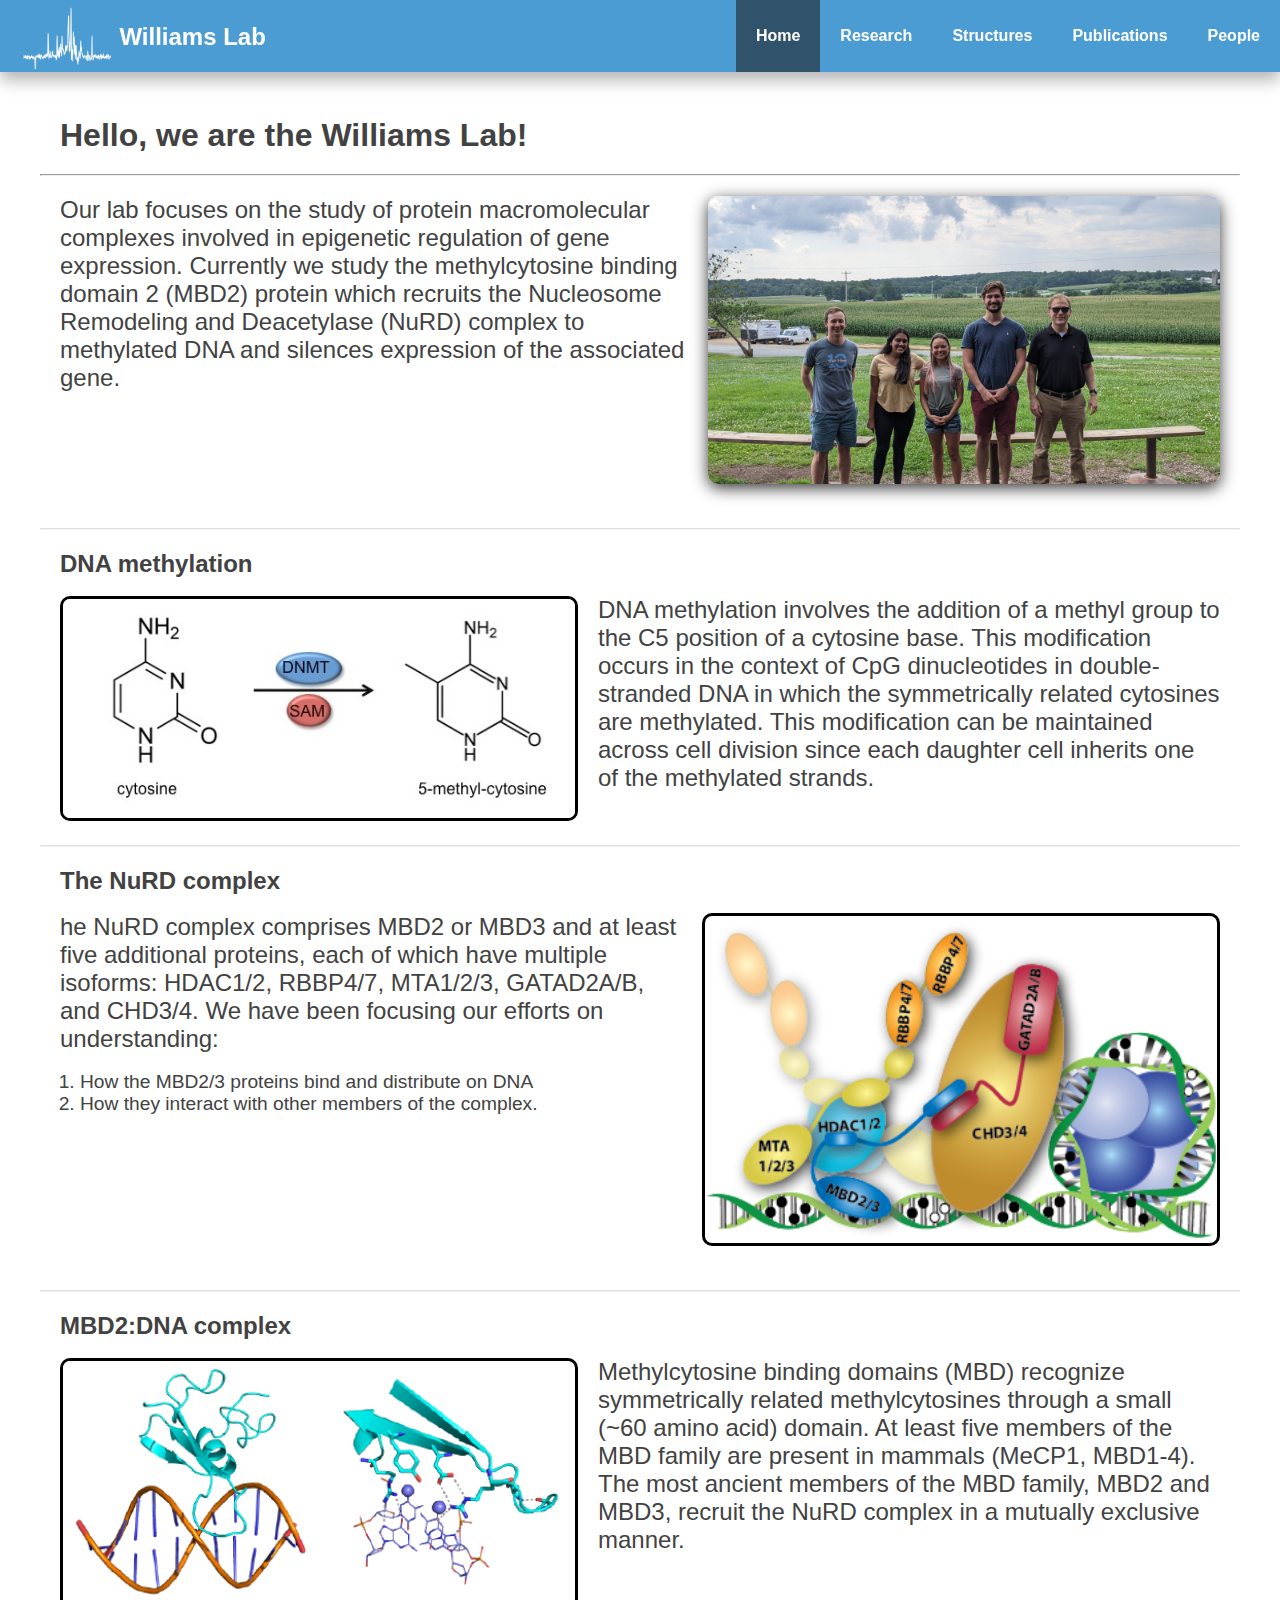
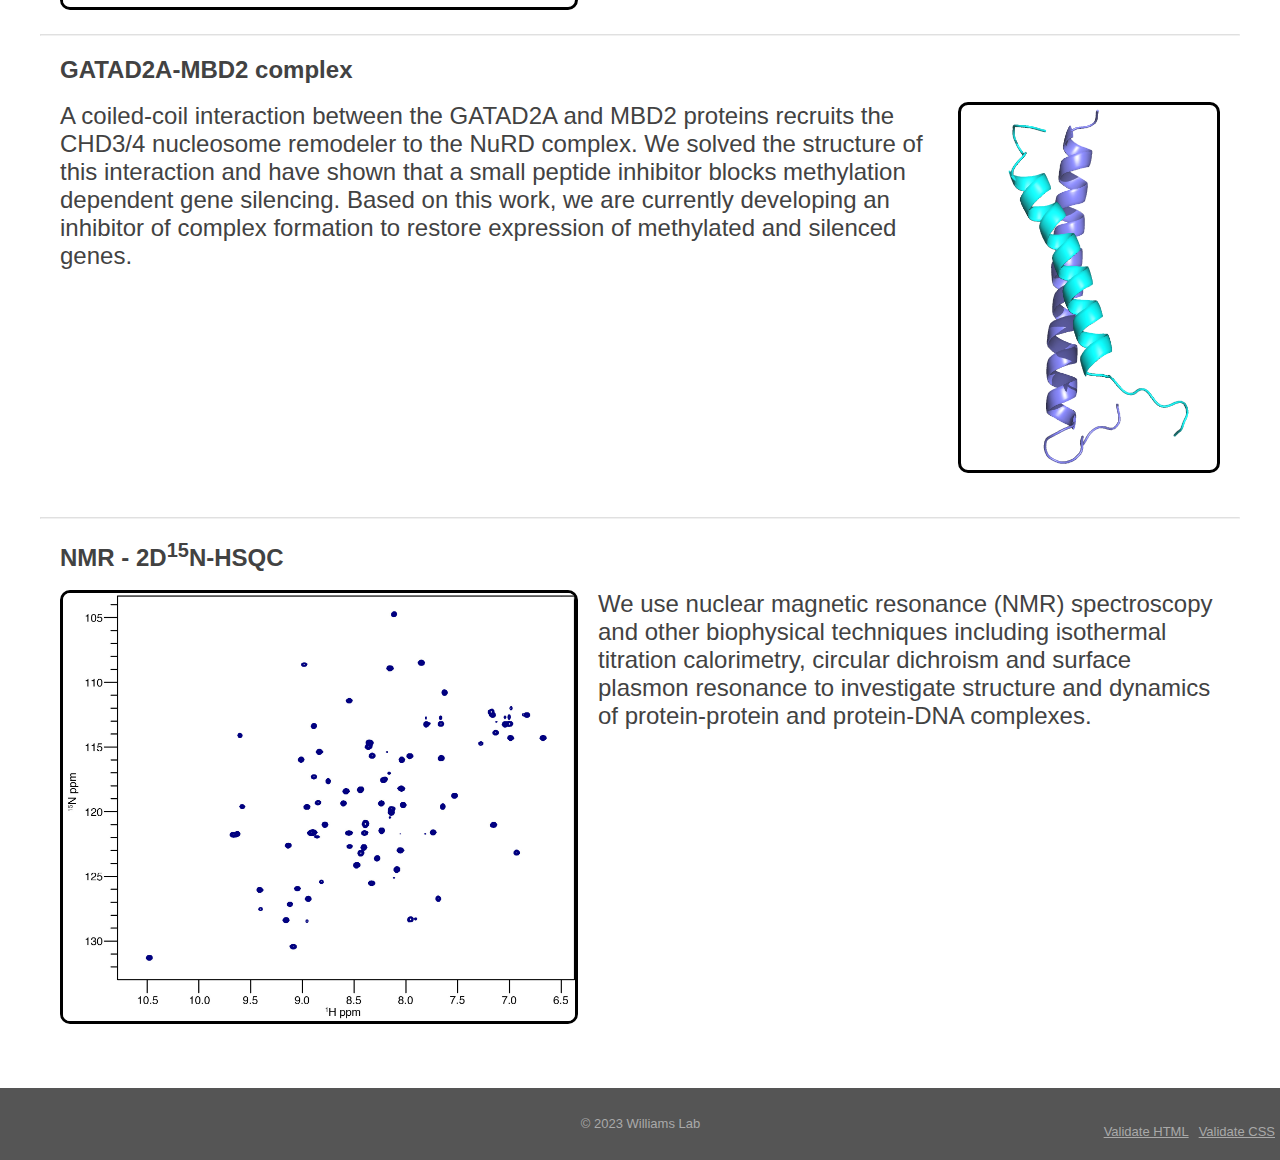
<file: index.html>
<!DOCTYPE html>
<html lang="en">

<head>
    <meta charset="UTF-8">
    <meta http-equiv="X-UA-Compatible" content="IE=edge">
    <meta name="viewport" content="width=device-width, initial-scale=1.0">
    <link rel="stylesheet" href="styles/styles.css">
    <link rel="stylesheet" href="styles/index.css">
    <link rel="stylesheet"
        href="https://fonts.googleapis.com/css2?family=Material+Symbols+Outlined:opsz,wght,FILL,GRAD@20..48,100..700,0..1,-50..200" />
    <script src="scripts/navbar.js" defer></script>
    <script src="https://code.jquery.com/jquery-3.6.3.min.js"></script>
    <link rel="apple-touch-icon" sizes="180x180" href="icons/apple-touch-icon.png">
    <link rel="icon" type="image/png" sizes="32x32" href="icons/favicon-32x32.png">
    <link rel="icon" type="image/png" sizes="16x16" href="icons/favicon-16x16.png">
    <link rel="manifest" href="icons/site.webmanifest">
    <link rel="mask-icon" href="icons/safari-pinned-tab.svg" color="#5bbad5">
    <meta name="msapplication-TileColor" content="#da532c">
    <meta name="theme-color" content="#ffffff">
    <title>Williams Lab | Home</title>
</head>

<body>
    <nav class="nav">
        <img src="assets/images/1Dspectrum_black.png" alt="" class="logo">
        <span class="logo-name">Williams Lab</span>
        <span class="material-symbols-outlined menubtn">menu</span>
        <ul class="navlist">
            <li><a href="" class="current">Home</a></li>
            <li><a href="pages/research.html">Research</a></li>
            <li><a href="pages/structures.html">Structures</a></li>
            <li><a href="pages/publications.html">Publications</a></li>
            <li><a href="pages/people.html">People</a></li>
        </ul>
    </nav>
    <div class="openmenu close"> <!-- menu button for smaller windows -->
        <ul>
            <li><a href="" class="current">Home</a></li>
            <li><a href="pages/research.html">Research</a></li>
            <li><a href="pages/structures.html">Structures</a></li>
            <li><a href="pages/publications.html">Publications</a></li>
            <li><a href="pages/people.html">People</a></li>
        </ul>
    </div>
    <div class="page-container">
        <div id="title" class="content-container">
            <h1>Hello, we are the Williams Lab!</h1>
        </div>
        <hr>
        <div class="content-container">
            <span class="labmembers right"><img src="assets/images/PXL_20210716_195224604.MP_-scaled-1.jpg"
                    alt="Williams Lab Members"></span>
            <p>Our lab focuses on the study of protein macromolecular complexes involved in epigenetic
                regulation of gene expression. Currently we study the methylcytosine binding domain 2 (MBD2) protein
                which recruits the Nucleosome Remodeling and Deacetylase (NuRD) complex to methylated DNA and silences
                expression of the associated gene.</p>
        </div>
        <hr class="soft">
        <div class="content-container">
            <h2>DNA methylation</h2>
            <br>
            <span class="left"><img src="assets/images/cytosine_methylation.jpg" alt="DNA Methylation"></span>
            <p>DNA methylation involves the addition of a methyl group to the C5 position of a cytosine base. This
                modification occurs in the context of CpG dinucleotides in double-stranded DNA in which the
                symmetrically related cytosines are methylated. This modification can be maintained across cell division
                since each daughter cell inherits one of the methylated strands.</p>
        </div>
        <hr class="soft">
        <div class="content-container">
            <h2>The NuRD complex</h2>
            <br>
            <span class="right"><img src="assets/images/NuRD.png" alt="Nucleosome Remodeling and Deacetylase complex"></span>
            <p>he NuRD complex comprises MBD2 or MBD3 and at least five additional proteins, each of which have multiple
                isoforms: HDAC1/2, RBBP4/7, MTA1/2/3, GATAD2A/B, and CHD3/4. We have been focusing our efforts on
                understanding:</p>
            <br>
            <ol>
                <li>How the MBD2/3 proteins bind and distribute on DNA</li>
                <li>How they interact with other
                    members of the complex.</li>
            </ol>
        </div>
        <hr class="soft">
        <div class="content-container">
            <h2>MBD2:DNA complex</h2>
            <br>
            <span class="left"><img src="assets/images/MBD2DNA_cartoon_interface.png" alt=""></span>
            <p>Methylcytosine binding domains (MBD) recognize symmetrically related methylcytosines through a small (~60
                amino acid) domain. At least five members of the MBD family are present in mammals (MeCP1, MBD1-4). The
                most ancient members of the MBD family, MBD2 and MBD3, recruit the NuRD complex in a mutually exclusive
                manner.</p>
        </div>
        <hr class="soft">
        <div class="content-container">
            <h2>GATAD2A-MBD2 complex</h2>
            <br>
            <span class="gd2a right"><img src="assets/images/p66aMBD2_complex.png" alt=""></span>
            <p>A coiled-coil interaction between the GATAD2A and MBD2 proteins recruits the CHD3/4 nucleosome remodeler
                to the NuRD complex. We solved the structure of this interaction and have shown that a small peptide
                inhibitor blocks methylation dependent gene silencing. Based on this work, we are currently developing
                an inhibitor of complex formation to restore expression of methylated and silenced genes.</p>
        </div>
        <hr class="soft">
        <div class="content-container">
            <h2>NMR - 2D<sup>15</sup>N-HSQC</h2>
            <br>
            <span class="left"><img src="assets/images/MBD4MBD_HSQC.jpg" alt=""></span>
            <p>We use nuclear magnetic resonance (NMR) spectroscopy and other biophysical techniques including
                isothermal titration calorimetry, circular dichroism and surface plasmon resonance to investigate
                structure and dynamics of protein-protein and protein-DNA complexes.</p>
        </div>
    </div>
    <footer>
        <div class="left-foot">
            <p>© 2023 Williams Lab</p>
        </div>
        <div class="right-foot"><span><a target="_blank" href="https://jigsaw.w3.org/css-validator/">Validate
                    CSS</a></span><span><a target="_blank" href="https://validator.w3.org">Validate HTML</a></span>
        </div>
    </footer>
</body>

</html>
</file>
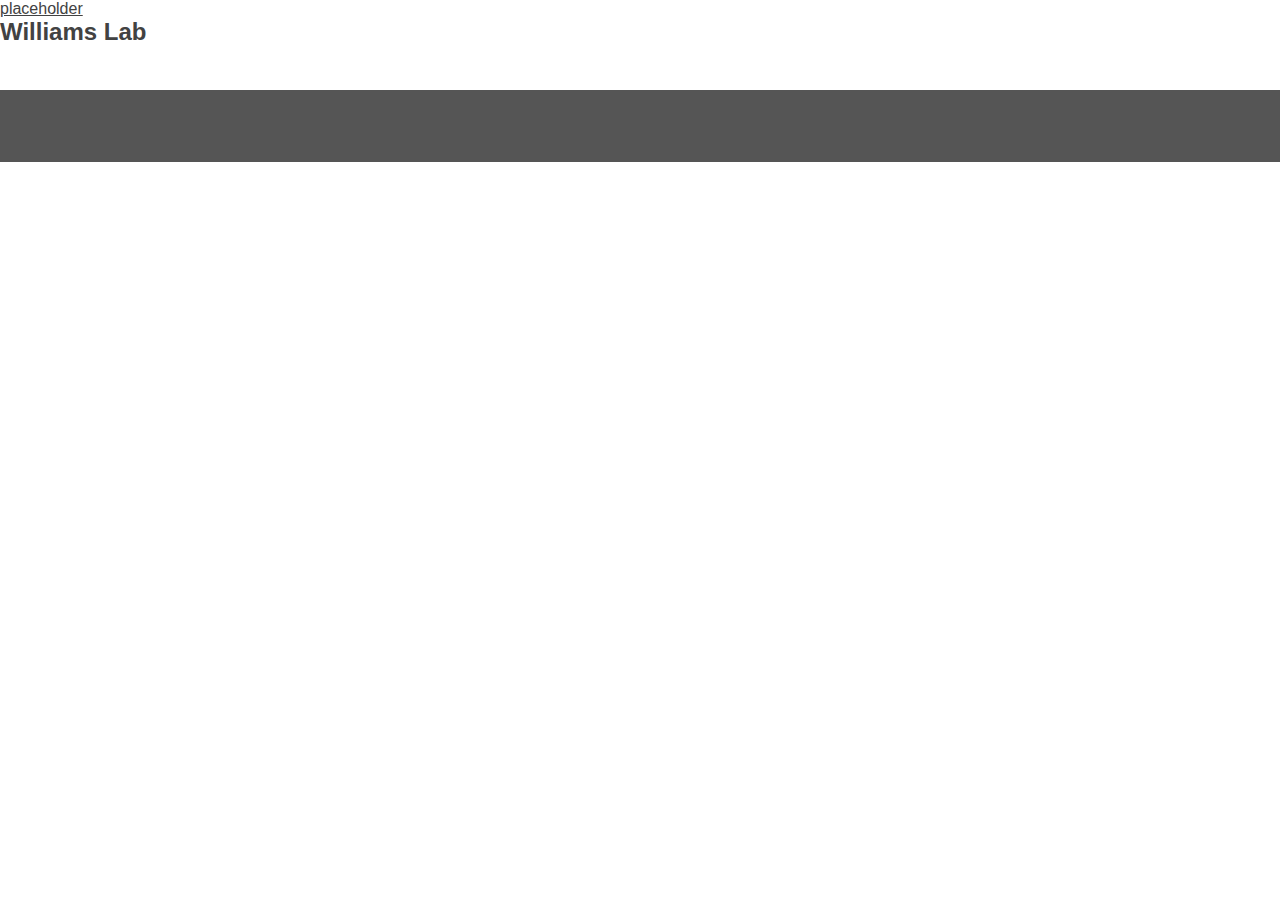
<file: pages/index.html>
<!DOCTYPE html>
<html lang="en">
<head>
    <meta charset="UTF-8">
    <meta http-equiv="X-UA-Compatible" content="IE=edge">
    <meta name="viewport" content="width=device-width, initial-scale=1.0">
    <link rel="stylesheet" href="../styles/styles.css">
    <script src="../scripts/app.js"></script>
    <title>Williams Lab - Home</title>
</head>
<body>
    <header class="main-header"></header>
    <div class="navbar"><a href="" class="link1">placeholder</a></div>
    <div class="intro-containter">
        <h2>Williams Lab</h2>
        <div class="content-container"></div>
    </div>
    <footer></footer>
</body>
</html>
</file>
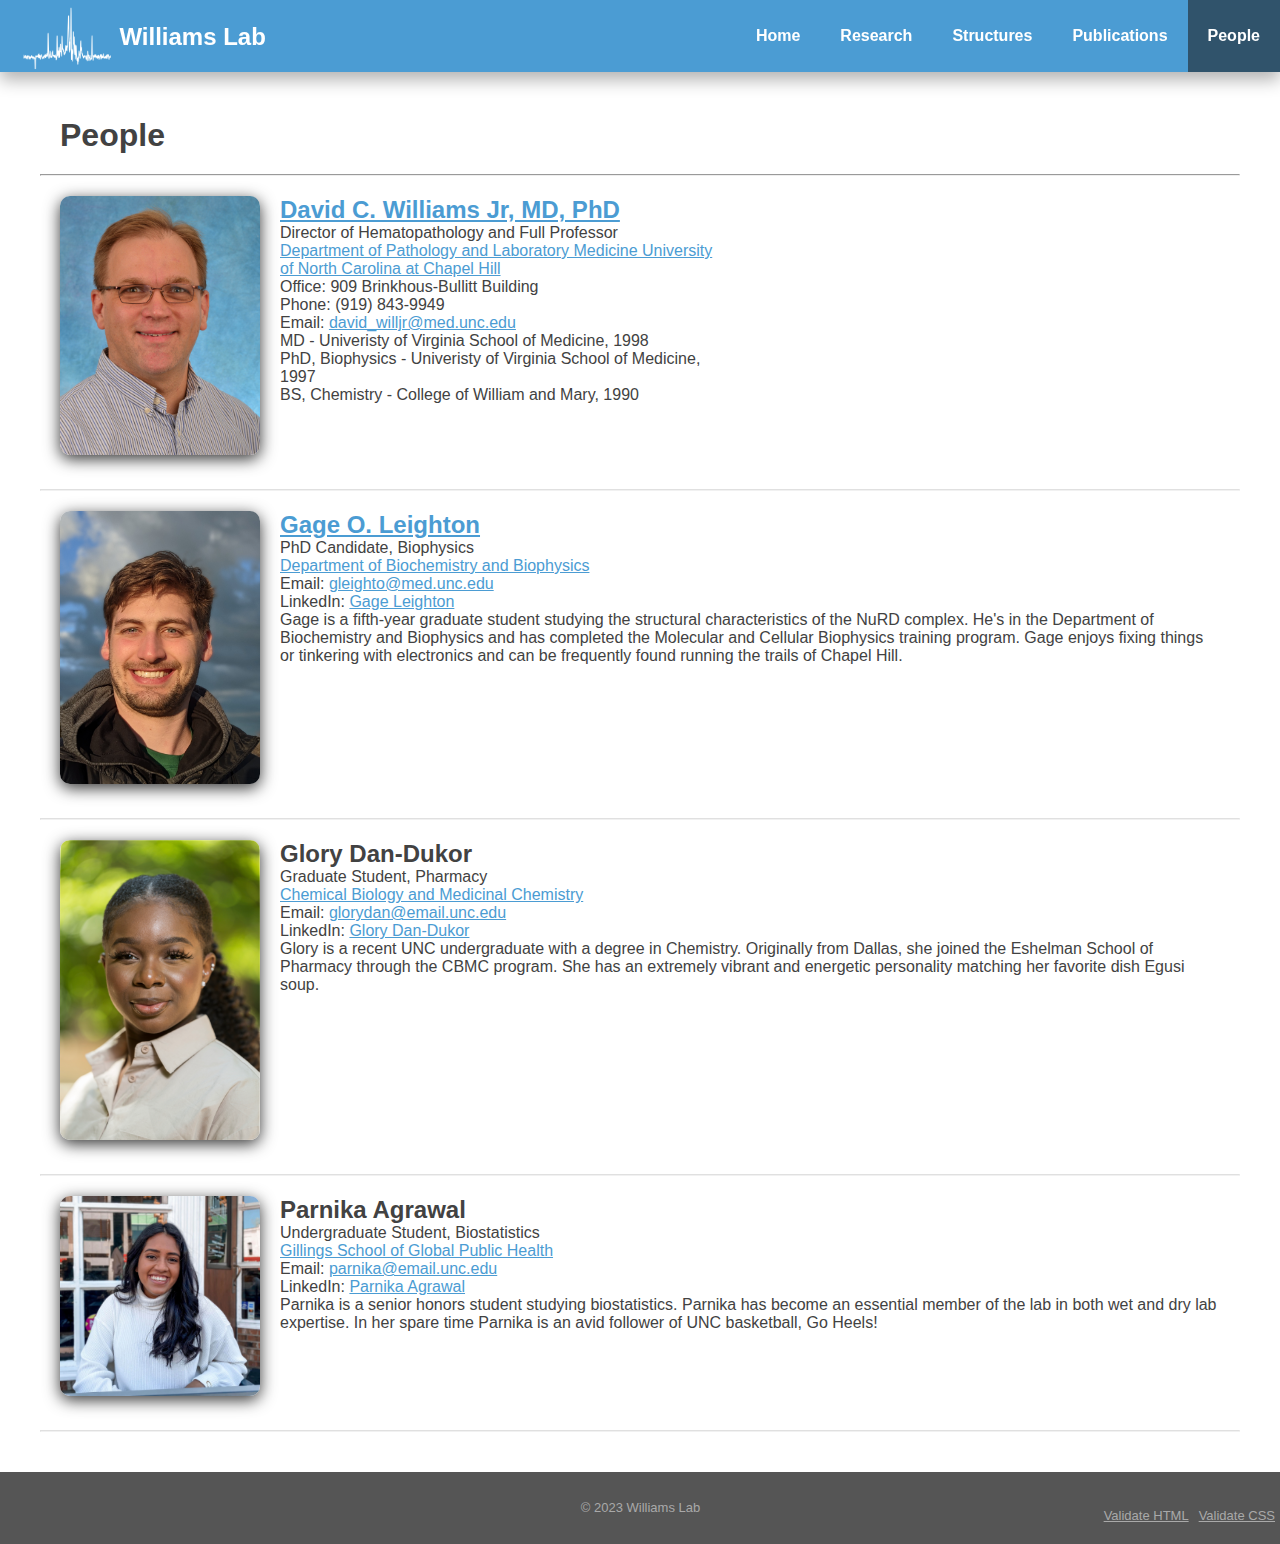
<file: pages/people.html>
<!DOCTYPE html>
<html lang="en">

<head>
    <meta charset="UTF-8">
    <meta http-equiv="X-UA-Compatible" content="IE=edge">
    <meta name="viewport" content="width=device-width, initial-scale=1.0">
    <link rel="stylesheet" href="../styles/styles.css">
    <link rel="stylesheet" href="../styles/people.css">
    <link rel="stylesheet"
        href="https://fonts.googleapis.com/css2?family=Material+Symbols+Outlined:opsz,wght,FILL,GRAD@20..48,100..700,0..1,-50..200" />
    <script src="../scripts/navbar.js" defer></script>
    <script src="https://code.jquery.com/jquery-3.6.3.min.js" defer></script>
    <link rel="apple-touch-icon" sizes="180x180" href="../icons/apple-touch-icon.png">
    <link rel="icon" type="image/png" sizes="32x32" href="../icons/favicon-32x32.png">
    <link rel="icon" type="image/png" sizes="16x16" href="../icons/favicon-16x16.png">
    <link rel="manifest" href="../icons/site.webmanifest">
    <link rel="mask-icon" href="../icons/safari-pinned-tab.svg" color="#5bbad5">
    <meta name="msapplication-TileColor" content="#da532c">
    <meta name="theme-color" content="#ffffff">
    <title>Williams Lab | People</title>
</head>

<body>
    <nav class="nav">
        <img src="../assets/images/1Dspectrum_black.png" alt="" class="logo">
        <span class="logo-name">Williams Lab</span>
        <span class="material-symbols-outlined menubtn">menu</span>
        <ul class="navlist">
            <li><a href="../">Home</a></li>
            <li><a href="research.html">Research</a></li>
            <li><a href="structures.html">Structures</a></li>
            <li><a href="publications.html">Publications</a></li>
            <li><a href="people.html" class="current">People</a></li>
        </ul>
    </nav>
    <div class="openmenu close">
        <ul>
            <li><a href="../">Home</a></li>
            <li><a href="research.html">Research</a></li>
            <li><a href="structures.html">Structures</a></li>
            <li><a href="publications.html">Publications</a></li>
            <li><a href="people.html" class="current">People</a></li>
        </ul>
    </div>
    <div class="page-container">
        <div id="title" class="content-container">
            <h1>People</h1>
        </div>
        <hr>
        <div class="content-container people-container">
            <span class="left"><img src="../assets/images/mypicture_cropped.jpg" alt="" class="lab-member"></span>
            <h2><a href="https://pubmed.ncbi.nlm.nih.gov/?term=Williams%2C%20David%20C.%20Jr%5BAuthor%5D" class="link"
                    target="_blank">David C. Williams Jr, MD, PhD</a></h2>
            <p>Director of Hematopathology and Full Professor</p>
            <p><a href="https://www.med.unc.edu/pathology/" class="link" target="_blank">Department of Pathology and
                    Laboratory Medicine
                    University of North Carolina at Chapel Hill</a></p>
            <p>Office: 909 Brinkhous-Bullitt Building</p>
            <p>Phone: (919) 843-9949</p>
            <p>Email: <a href="mailto:david_willjr@med.unc.edu" class="link"
                    target="_blank">david_willjr@med.unc.edu</a></p>
            <p>MD - Univeristy of Virginia School of Medicine, 1998</p>
            <p>PhD, Biophysics - Univeristy of Virginia School of Medicine, 1997</p>
            <p>BS, Chemistry - College of William and Mary, 1990</p>
        </div>
        <hr class="soft">
        <div class="content-container people-container">
            <span class="left"><img src="../assets/images/GageLeighton.png" alt="" class="lab-member"></span>
            <h2><a href="https://pubmed.ncbi.nlm.nih.gov/?term=Leighton%2C%20Gage%5BAuthor%5D" class="link"
                    target="_blank">Gage O. Leighton</a></h2>
            <p>PhD Candidate, Biophysics</p>
            <p><a href="https://www.med.unc.edu/biochem/" class="link" target="_blank">Department of Biochemistry and
                    Biophysics</a>
            </p>
            <p>Email: <a href="mailto:gleighto@med.unc.edu" class="link" target="_blank">gleighto@med.unc.edu</a></p>
            <p>LinkedIn: <a href="https://www.linkedin.com/in/gageleighton/" class="link" target="_blank">Gage
                    Leighton</a></p>
            <p>Gage is a fifth-year graduate student studying the structural characteristics of the NuRD complex.
                He's
                in the Department of Biochemistry and Biophysics and has completed the Molecular and Cellular
                Biophysics
                training program. Gage enjoys fixing things or tinkering with electronics and can be frequently
                found
                running the trails of Chapel Hill.</p>
        </div>
        <hr class="soft">
        <div class="content-container people-container">
            <span class="left"><img src="../assets/images/Glory_DanDukor.png" alt="" class="lab-member"></span>
            <h2>Glory Dan-Dukor</h2>
            <p>Graduate Student, Pharmacy</p>
            <p><a href="https://pharmacy.unc.edu/divisions/cbmc/" class="link" target="_blank">Chemical Biology and
                    Medicinal
                    Chemistry</a></p>
            <p>Email: <a href="mailto:glorydan@email.unc.edu" class="link" target="_blank">glorydan@email.unc.edu</a>
            </p>
            <p>LinkedIn: <a href="https://www.linkedin.com/in/glory-dan-dukor-001/" class="link" target="_blank">Glory
                    Dan-Dukor</a></p>
            <p>Glory is a recent UNC undergraduate with a degree in Chemistry. Originally from Dallas, she joined the
                Eshelman School of Pharmacy through the CBMC program. She has an extremely vibrant and energetic
                personality matching her favorite dish Egusi soup.</p>
        </div>
        <hr class="soft">
        <div class="content-container people-container">
            <span class="left"><img src="../assets/images/ParnikaProfile.jpeg" alt="" class="lab-member"></span>
            <h2>Parnika Agrawal</h2>
            <p>Undergraduate Student, Biostatistics</p>
            <p><a href="https://sph.unc.edu/bios/biostatistics/" class="link" target="_blank">Gillings School of Global
                    Public
                    Health</a></p>
            <p>Email: <a href="mailto:parnika@email.unc.edu" class="link" target="_blank">parnika@email.unc.edu</a></p>
            <p>LinkedIn: <a
                    href="https://www.linkedin.com/in/parnika-agrawal-8648aa208/?trk=public_profile_samename-profile"
                    class="link" target="_blank">Parnika Agrawal</a></p>
            <p>Parnika is a senior honors student studying biostatistics. Parnika has become an essential member of the
                lab in both wet and dry lab expertise. In her spare time Parnika is an avid follower of UNC basketball,
                Go Heels!</p>
        </div>
        <hr class="soft">
    </div>
    <footer>
        <div class="left-foot">
            <p>© 2023 Williams Lab</p>
        </div>
        <div class="right-foot"><span><a target="_blank" href="https://jigsaw.w3.org/css-validator/">Validate
                    CSS</a></span><span><a target="_blank" href="https://validator.w3.org">Validate HTML</a></span>
        </div>
    </footer>
</body>

</html>
</file>
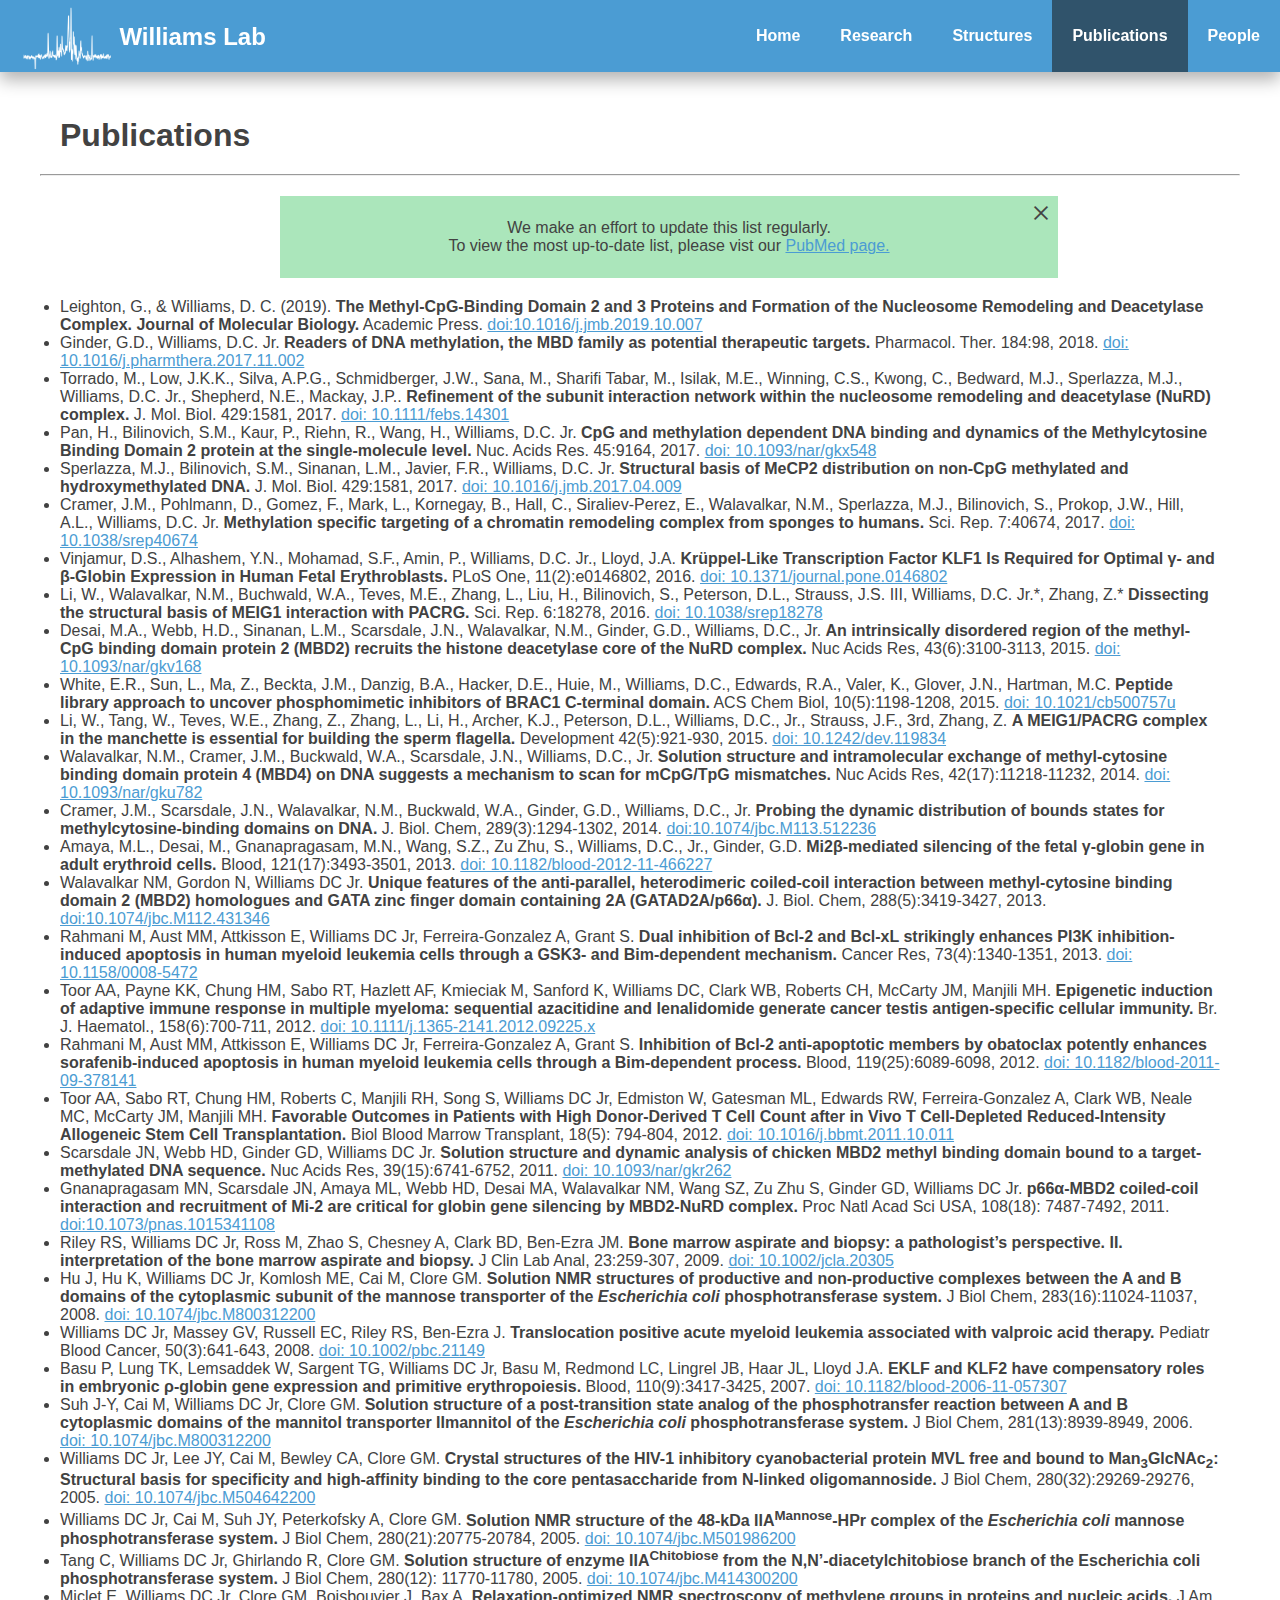
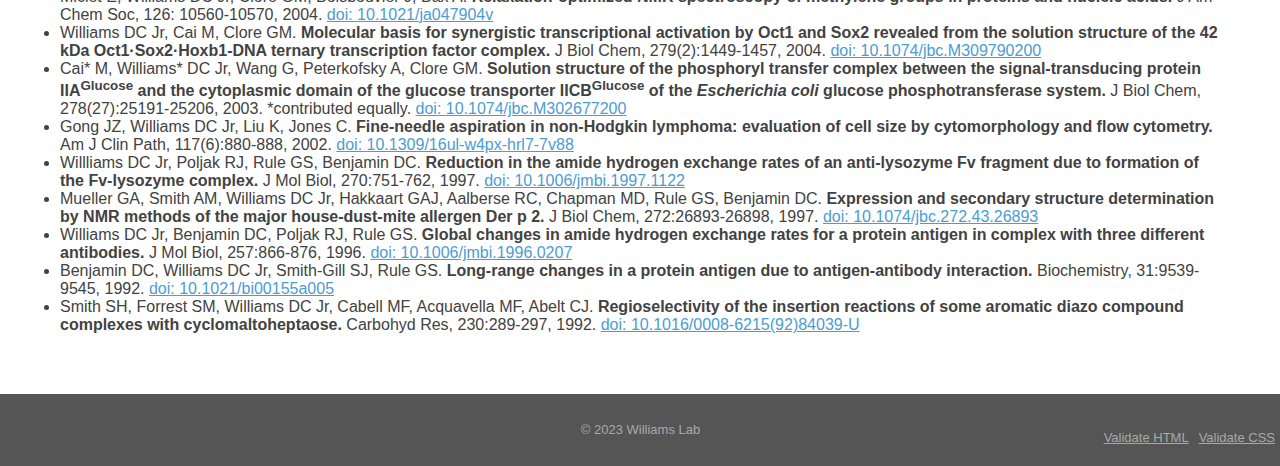
<file: pages/publications.html>
<!DOCTYPE html>
<html lang="en">

<head>
    <meta charset="UTF-8">
    <meta http-equiv="X-UA-Compatible" content="IE=edge">
    <meta name="viewport" content="width=device-width, initial-scale=1.0">
    <link rel="stylesheet" href="../styles/styles.css">
    <link rel="stylesheet" href="../styles/publications.css">
    <link rel="stylesheet"
        href="https://fonts.googleapis.com/css2?family=Material+Symbols+Outlined:opsz,wght,FILL,GRAD@20..48,100..700,0..1,-50..200" />
    <script src="../scripts/navbar.js" defer></script>
    <script src="https://code.jquery.com/jquery-3.6.3.min.js" defer></script>
    <script src="../scripts/publications.js" defer></script>
    <link rel="apple-touch-icon" sizes="180x180" href="../icons/apple-touch-icon.png">
    <link rel="icon" type="image/png" sizes="32x32" href="../icons/favicon-32x32.png">
    <link rel="icon" type="image/png" sizes="16x16" href="../icons/favicon-16x16.png">
    <link rel="manifest" href="../icons/site.webmanifest">
    <link rel="mask-icon" href="../icons/safari-pinned-tab.svg" color="#5bbad5">
    <meta name="msapplication-TileColor" content="#da532c">
    <meta name="theme-color" content="#ffffff">
    <title>Williams Lab | Publications</title>
</head>

<body>
    <nav class="nav">
        <img src="../assets/images/1Dspectrum_black.png" alt="" class="logo">
        <span class="logo-name">Williams Lab</span>
        <span class="material-symbols-outlined menubtn">menu</span>
        <ul class="navlist">
            <li><a href="../">Home</a></li>
            <li><a href="research.html">Research</a></li>
            <li><a href="structures.html">Structures</a></li>
            <li><a href="publications.html" class="current">Publications</a></li>
            <li><a href="people.html">People</a></li>
        </ul>
    </nav>
    <div class="openmenu close">
        <ul>
            <li><a href="../">Home</a></li>
            <li><a href="research.html">Research</a></li>
            <li><a href="structures.html">Structures</a></li>
            <li><a href="publications.html" class="current">Publications</a></li>
            <li><a href="people.html">People</a></li>
        </ul>
    </div>
    <div class="page-container">
        <div id="title" class="content-container">
            <h1>Publications</h1>
        </div>
        <hr>
        <div class="pubmed-alert"><span class="material-symbols-outlined right xclose2">close</span><span
                class="material-symbols-outlined right xclose">close</span>
            <p>We make an effort to update this list regularly.<br>To view the most up-to-date list, please vist our <a
                    href="https://pubmed.ncbi.nlm.nih.gov/?term=Williams+DC+Jr&cauthor_id=31626804" target="_blank"
                    class="link">PubMed page.</a></p>
        </div>
        <div class="content-container">
            <ul>
                <li>Leighton, G., & Williams, D. C. (2019). <b>The Methyl-CpG-Binding Domain 2 and 3 Proteins and
                        Formation of the Nucleosome Remodeling and Deacetylase Complex. Journal of Molecular
                        Biology.</b> Academic Press. <a class="link" target="_blank"
                        href="https://doi.org/10.1016/j.jmb.2019.10.007">doi:10.1016/j.jmb.2019.10.007</a></li>
                <li>Ginder, G.D., Williams, D.C. Jr. <b>Readers of DNA methylation, the MBD family as potential
                        therapeutic targets.</b> Pharmacol. Ther. 184:98, 2018. <a class="link" target="_blank"
                        href="https://doi.org/10.1016/j.pharmthera.2017.11.002">doi:
                        10.1016/j.pharmthera.2017.11.002</a></li>
                <li>Torrado, M., Low, J.K.K., Silva, A.P.G., Schmidberger, J.W., Sana, M., Sharifi Tabar, M., Isilak,
                    M.E., Winning, C.S., Kwong, C., Bedward, M.J., Sperlazza, M.J., Williams, D.C. Jr., Shepherd, N.E.,
                    Mackay, J.P.. <b>Refinement of the subunit interaction network within the nucleosome remodeling and
                        deacetylase (NuRD) complex.</b> J. Mol. Biol. 429:1581, 2017. <a class="link" target="_blank"
                        href="http://onlinelibrary.wiley.com/doi/10.1111/febs.14301/abstract;jsessionid=8BB46AB852CF3D9141ADB0830DDE299E.f04t01">
                        doi: 10.1111/febs.14301</a></li>
                <li>Pan, H., Bilinovich, S.M., Kaur, P., Riehn, R., Wang, H., Williams, D.C. Jr. <b>CpG and methylation
                        dependent DNA binding and dynamics of the Methylcytosine Binding Domain 2 protein at the
                        single-molecule level.</b> Nuc. Acids Res. 45:9164, 2017. <a class="link" target="_blank"
                        href="https://academic.oup.com/nar/article/45/15/9164/3871307">doi: 10.1093/nar/gkx548</a></li>
                <li>Sperlazza, M.J., Bilinovich, S.M., Sinanan, L.M., Javier, F.R., Williams, D.C. Jr. <b>Structural
                        basis of MeCP2 distribution on non-CpG methylated and hydroxymethylated DNA.</b> J. Mol. Biol.
                    429:1581, 2017. <a class="link" target="_blank"
                        href="https://www.sciencedirect.com/science/article/pii/S0022283617301857">doi:
                        10.1016/j.jmb.2017.04.009</a></li>
                <li>Cramer, J.M., Pohlmann, D., Gomez, F., Mark, L., Kornegay, B., Hall, C., Siraliev-Perez, E.,
                    Walavalkar, N.M., Sperlazza, M.J., Bilinovich, S., Prokop, J.W., Hill, A.L., Williams, D.C. Jr.
                    <b>Methylation specific targeting of a chromatin remodeling complex from sponges to humans.</b> Sci.
                    Rep. 7:40674, 2017. <a class="link" target="_blank"
                        href="http://www.nature.com/articles/srep40674">doi:
                        10.1038/srep40674</a>
                </li>
                <li>Vinjamur, D.S., Alhashem, Y.N., Mohamad, S.F., Amin, P., Williams, D.C. Jr., Lloyd, J.A.
                    <b>Krüppel-Like Transcription Factor KLF1 Is Required for Optimal γ- and β-Globin Expression in
                        Human Fetal Erythroblasts.</b> PLoS One, 11(2):e0146802, 2016. <a class="link" target="_blank"
                        href="http://journals.plos.org/plosone/article?id=10.1371/journal.pone.0146802">doi:
                        10.1371/journal.pone.0146802</a>
                </li>
                <li>Li, W., Walavalkar, N.M., Buchwald, W.A., Teves, M.E., Zhang, L., Liu, H., Bilinovich, S., Peterson,
                    D.L., Strauss, J.S. III, Williams, D.C. Jr.*, Zhang, Z.* <b>Dissecting the structural basis of MEIG1
                        interaction with PACRG.</b> Sci. Rep. 6:18278, 2016. <a class="link" target="_blank"
                        href="http://www.nature.com/articles/srep18278">doi: 10.1038/srep18278</a></li>
                <li>Desai, M.A., Webb, H.D., Sinanan, L.M., Scarsdale, J.N., Walavalkar, N.M., Ginder, G.D., Williams,
                    D.C., Jr. <b>An intrinsically disordered region of the methyl-CpG binding domain protein 2 (MBD2)
                        recruits the histone deacetylase core of the NuRD complex.</b> Nuc Acids Res, 43(6):3100-3113,
                    2015. <a class="link" target="_blank"
                        href="http://nar.oxfordjournals.org/content/43/6/3100.long">doi:
                        10.1093/nar/gkv168</a>
                </li>
                <li>White, E.R., Sun, L., Ma, Z., Beckta, J.M., Danzig, B.A., Hacker, D.E., Huie, M., Williams, D.C.,
                    Edwards, R.A., Valer, K., Glover, J.N., Hartman, M.C. <b>Peptide library approach to uncover
                        phosphomimetic inhibitors of BRAC1 C-terminal domain.</b> ACS Chem Biol, 10(5):1198-1208, 2015.
                    <a class="link" target="_blank" href="http://pubs.acs.org/doi/abs/10.1021/cb500757u"> doi:
                        10.1021/cb500757u</a>
                </li>
                <li>Li, W., Tang, W., Teves, W.E., Zhang, Z., Zhang, L., Li, H., Archer, K.J., Peterson, D.L., Williams,
                    D.C., Jr., Strauss, J.F., 3rd, Zhang, Z. <b>A MEIG1/PACRG complex in the manchette is essential for
                        building the sperm flagella.</b> Development 42(5):921-930, 2015. <a class="link"
                        target="_blank" href="http://dev.biologists.org/content/142/5/921.long">doi:
                        10.1242/dev.119834</a></li>
                <li>Walavalkar, N.M., Cramer, J.M., Buckwald, W.A., Scarsdale, J.N., Williams, D.C., Jr. <b>Solution
                        structure and intramolecular exchange of methyl-cytosine binding domain protein 4 (MBD4) on DNA
                        suggests a mechanism to scan for mCpG/TpG mismatches.</b> Nuc Acids Res, 42(17):11218-11232,
                    2014. <a class="link" target="_blank"
                        href="http://nar.oxfordjournals.org/cgi/content/full/gku782?ijkey=Gezrn533hQjw9z5&amp;keytype=ref">doi:
                        10.1093/nar/gku782</a></li>
                <li>Cramer, J.M., Scarsdale, J.N., Walavalkar, N.M., Buckwald, W.A., Ginder, G.D., Williams, D.C., Jr.
                    <b>Probing the dynamic distribution of bounds states for methylcytosine-binding domains on DNA.</b>
                    J. Biol. Chem, 289(3):1294-1302, 2014. <a class="link" target="_blank"
                        href="http://www.jbc.org/content/289/3/1294">doi:10.1074/jbc.M113.512236</a>
                </li>
                <li>Amaya, M.L., Desai, M., Gnanapragasam, M.N., Wang, S.Z., Zu Zhu, S., Williams, D.C., Jr., Ginder,
                    G.D. <b>Mi2β-mediated silencing of the fetal γ-globin gene in adult erythroid cells.</b> Blood,
                    121(17):3493-3501, 2013. <a class="link" target="_blank"
                        href="http://bloodjournal.hematologylibrary.org/content/121/17/3493.long?sso-checked=1">doi:
                        10.1182/blood-2012-11-466227</a></li>
                <li>Walavalkar NM, Gordon N, Williams DC Jr. <b>Unique features of the anti-parallel, heterodimeric
                        coiled-coil interaction between methyl-cytosine binding domain 2 (MBD2) homologues and GATA zinc
                        finger domain containing 2A (GATAD2A/p66α).</b> J. Biol. Chem, 288(5):3419-3427, 2013. <a
                        class="link" target="_blank"
                        href="http://www.jbc.org/content/288/5/3419.long">doi:10.1074/jbc.M112.431346</a></li>
                <li>Rahmani M, Aust MM, Attkisson E, Williams DC Jr, Ferreira-Gonzalez A, Grant S. <b>Dual inhibition of
                        Bcl-2 and Bcl-xL strikingly enhances PI3K inhibition-induced apoptosis in human myeloid leukemia
                        cells through a GSK3- and Bim-dependent mechanism.</b> Cancer Res, 73(4):1340-1351, 2013. <a
                        class="link" target="_blank"
                        href="http://cancerres.aacrjournals.org/content/73/4/1340.long">doi:
                        10.1158/0008-5472</a></li>
                <li>Toor AA, Payne KK, Chung HM, Sabo RT, Hazlett AF, Kmieciak M, Sanford K, Williams DC, Clark WB,
                    Roberts CH, McCarty JM, Manjili MH. <b>Epigenetic induction of adaptive immune response in multiple
                        myeloma: sequential azacitidine and lenalidomide generate cancer testis antigen-specific
                        cellular immunity.</b> Br. J. Haematol., 158(6):700-711, 2012. <a class="link" target="_blank"
                        href="http://onlinelibrary.wiley.com/doi/10.1111/j.1365-2141.2012.09225.x/abstract">doi:
                        10.1111/j.1365-2141.2012.09225.x</a></li>
                <li>Rahmani M, Aust MM, Attkisson E, Williams DC Jr, Ferreira-Gonzalez A, Grant S. <b>Inhibition of
                        Bcl-2 anti-apoptotic members by obatoclax potently enhances sorafenib-induced apoptosis in human
                        myeloid leukemia cells through a Bim-dependent process.</b> Blood, 119(25):6089-6098, 2012. <a
                        class="link" target="_blank"
                        href="http://bloodjournal.hematologylibrary.org/content/119/25/6089.long">doi:
                        10.1182/blood-2011-09-378141</a></li>
                <li>Toor AA, Sabo RT, Chung HM, Roberts C, Manjili RH, Song S, Williams DC Jr, Edmiston W, Gatesman ML,
                    Edwards RW, Ferreira-Gonzalez A, Clark WB, Neale MC, McCarty JM, Manjili MH. <b>Favorable Outcomes
                        in Patients with High Donor-Derived T Cell Count after in Vivo T Cell-Depleted Reduced-Intensity
                        Allogeneic Stem Cell Transplantation.</b> Biol Blood Marrow Transplant, 18(5): 794-804, 2012. <a
                        class="link" target="_blank"
                        href="http://www.sciencedirect.com/science/article/pii/S1083879111004149">doi:
                        10.1016/j.bbmt.2011.10.011</a></li>
                <li>Scarsdale JN, Webb HD, Ginder GD, Williams DC Jr. <b>Solution structure and dynamic analysis of
                        chicken MBD2 methyl binding domain bound to a target-methylated DNA sequence.</b> Nuc Acids Res,
                    39(15):6741-6752, 2011. <a class="link" target="_blank"
                        href="http://nar.oxfordjournals.org/content/39/15/6741.long">doi:
                        10.1093/nar/gkr262</a></li>
                <li>Gnanapragasam MN, Scarsdale JN, Amaya ML, Webb HD, Desai MA, Walavalkar NM, Wang SZ, Zu Zhu S,
                    Ginder GD, Williams DC Jr. <b>p66α-MBD2 coiled-coil interaction and recruitment of Mi-2 are critical
                        for globin gene silencing by MBD2-NuRD complex.</b> Proc Natl Acad Sci USA, 108(18): 7487-7492,
                    2011. <a class="link" target="_blank"
                        href="http://www.pnas.org/content/108/18/7487.long">doi:10.1073/pnas.1015341108</a></li>
                <li>Riley RS, Williams DC Jr, Ross M, Zhao S, Chesney A, Clark BD, Ben-Ezra JM. <b>Bone marrow aspirate
                        and biopsy: a pathologist’s perspective. II. interpretation of the bone marrow aspirate and
                        biopsy.</b> J Clin Lab Anal, 23:259-307, 2009. <a class="link" target="_blank"
                        href="http://onlinelibrary.wiley.com/doi/10.1002/jcla.20305/abstract">doi:
                        10.1002/jcla.20305</a></li>
                <li>Hu J, Hu K, Williams DC Jr, Komlosh ME, Cai M, Clore GM. <b>Solution NMR structures of productive
                        and non-productive complexes between the A and B domains of the cytoplasmic subunit of the
                        mannose transporter of the <i>Escherichia coli</i> phosphotransferase system.</b> J Biol Chem,
                    283(16):11024-11037, 2008. <a class="link" target="_blank"
                        href="http://www.jbc.org/content/283/16/11024.long">doi:
                        10.1074/jbc.M800312200</a></li>
                <li>Williams DC Jr, Massey GV, Russell EC, Riley RS, Ben-Ezra J. <b>Translocation positive acute myeloid
                        leukemia associated with valproic acid therapy.</b> Pediatr Blood Cancer, 50(3):641-643, 2008.
                    <a class="link" target="_blank"
                        href="http://onlinelibrary.wiley.com/doi/10.1002/pbc.21149/abstract">doi:
                        10.1002/pbc.21149</a>
                </li>
                <li>Basu P, Lung TK, Lemsaddek W, Sargent TG, Williams DC Jr, Basu M, Redmond LC, Lingrel JB, Haar JL,
                    Lloyd J.A. <b>EKLF and KLF2 have compensatory roles in embryonic ρ-globin gene expression and
                        primitive erythropoiesis.</b> Blood, 110(9):3417-3425, 2007. <a class="link" target="_blank"
                        href="http://bloodjournal.hematologylibrary.org/content/110/9/3417.long?sso-checked=1">doi:
                        10.1182/blood-2006-11-057307</a></li>
                <li>Suh J-Y, Cai M, Williams DC Jr, Clore GM. <b>Solution structure of a post-transition state analog of
                        the phosphotransfer reaction between A and B cytoplasmic domains of the mannitol transporter
                        IImannitol of the <i>Escherichia coli</i> phosphotransferase system.</b> J Biol Chem,
                    281(13):8939-8949, 2006. <a class="link" target="_blank"
                        href="http://www.jbc.org/content/283/16/11024.long">doi:
                        10.1074/jbc.M800312200</a></li>
                <li>Williams DC Jr, Lee JY, Cai M, Bewley CA, Clore GM. <b>Crystal structures of the HIV-1 inhibitory
                        cyanobacterial protein MVL free and bound to Man<sub>3</sub>GlcNAc<sub>2</sub>: Structural basis
                        for specificity and high-affinity binding to the core pentasaccharide from N-linked
                        oligomannoside.</b> J Biol Chem, 280(32):29269-29276, 2005. <a class="link" target="_blank"
                        href="http://www.jbc.org/content/280/32/29269.long">doi: 10.1074/jbc.M504642200</a></li>
                <li>Williams DC Jr, Cai M, Suh JY, Peterkofsky A, Clore GM. <b>Solution NMR structure of the 48-kDa
                        IIA<sup>Mannose</sup>-HPr complex of the <i>Escherichia coli</i> mannose phosphotransferase
                        system.</b> J Biol Chem, 280(21):20775-20784, 2005. <a class="link" target="_blank"
                        href="http://www.jbc.org/content/280/21/20775.long">doi: 10.1074/jbc.M501986200</a></li>
                <li>Tang C, Williams DC Jr, Ghirlando R, Clore GM. <b>Solution structure of enzyme
                        IIA<sup>Chitobiose</sup> from the N,N’-diacetylchitobiose branch of the Escherichia coli
                        phosphotransferase system.</b> J Biol Chem, 280(12): 11770-11780, 2005. <a class="link"
                        target="_blank" href="http://www.jbc.org/content/280/12/11770.long">doi:
                        10.1074/jbc.M414300200</a></li>
                <li>Miclet E, Williams DC Jr, Clore GM, Boisbouvier J, Bax A. <b>Relaxation-optimized NMR spectroscopy
                        of methylene groups in proteins and nucleic acids.</b> J Am Chem Soc, 126: 10560-10570, 2004. <a
                        class="link" target="_blank" href="http://pubs.acs.org/doi/abs/10.1021/ja047904v">doi:
                        10.1021/ja047904v</a>
                </li>
                <li>Williams DC Jr, Cai M, Clore GM. <b>Molecular basis for synergistic transcriptional activation by
                        Oct1 and Sox2 revealed from the solution structure of the 42 kDa Oct1·Sox2·Hoxb1-DNA ternary
                        transcription factor complex.</b> J Biol Chem, 279(2):1449-1457, 2004. <a class="link"
                        target="_blank" href="http://www.jbc.org/content/279/2/1449.long">doi:
                        10.1074/jbc.M309790200</a></li>
                <li>Cai* M, Williams* DC Jr, Wang G, Peterkofsky A, Clore GM. <b>Solution structure of the phosphoryl
                        transfer complex between the signal-transducing protein IIA<sup>Glucose</sup> and the
                        cytoplasmic domain of the glucose transporter IICB<sup>Glucose</sup> of the <i>Escherichia
                            coli</i> glucose phosphotransferase system.</b> J Biol Chem, 278(27):25191-25206, 2003.
                    *contributed equally. <a class="link" target="_blank"
                        href="http://www.jbc.org/content/278/27/25191.long">doi:
                        10.1074/jbc.M302677200</a></li>
                <li>Gong JZ, Williams DC Jr, Liu K, Jones C. <b>Fine-needle aspiration in non-Hodgkin lymphoma:
                        evaluation of cell size by cytomorphology and flow cytometry.</b> Am J Clin Path,
                    117(6):880-888, 2002. <a class="link" target="_blank"
                        href="http://ajcp.ascpjournals.org/content/117/6/880.long">doi:
                        10.1309/16ul-w4px-hrl7-7v88</a></li>
                <li>Willliams DC Jr, Poljak RJ, Rule GS, Benjamin DC. <b>Reduction in the amide hydrogen exchange rates
                        of an anti-lysozyme Fv fragment due to formation of the Fv-lysozyme complex.</b> J Mol Biol,
                    270:751-762, 1997. <a class="link" target="_blank"
                        href="http://www.sciencedirect.com/science/article/pii/S0022283697911220">doi:
                        10.1006/jmbi.1997.1122</a></li>
                <li>Mueller GA, Smith AM, Williams DC Jr, Hakkaart GAJ, Aalberse RC, Chapman MD, Rule GS, Benjamin DC.
                    <b>Expression and secondary structure determination by NMR methods of the major house-dust-mite
                        allergen Der p 2.</b> J Biol Chem, 272:26893-26898, 1997. <a class="link" target="_blank"
                        href="http://www.jbc.org/content/272/43/26893.long">doi: 10.1074/jbc.272.43.26893</a>
                </li>
                <li>Williams DC Jr, Benjamin DC, Poljak RJ, Rule GS. <b>Global changes in amide hydrogen exchange rates
                        for a protein antigen in complex with three different antibodies.</b> J Mol Biol, 257:866-876,
                    1996. <a class="link" target="_blank"
                        href="http://www.sciencedirect.com/science/article/pii/S0022283696902077">doi:
                        10.1006/jmbi.1996.0207</a></li>
                <li>Benjamin DC, Williams DC Jr, Smith-Gill SJ, Rule GS. <b>Long-range changes in a protein antigen due
                        to antigen-antibody interaction.</b> Biochemistry, 31:9539-9545, 1992. <a class="link"
                        target="_blank" href="http://pubs.acs.org/doi/abs/10.1021/bi00155a005">doi:
                        10.1021/bi00155a005</a></li>
                <li>Smith SH, Forrest SM, Williams DC Jr, Cabell MF, Acquavella MF, Abelt CJ. <b>Regioselectivity of the
                        insertion reactions of some aromatic diazo compound complexes with cyclomaltoheptaose.</b>
                    Carbohyd Res, 230:289-297, 1992. <a class="link" target="_blank"
                        href="http://www.sciencedirect.com/science/article/pii/000862159284039U">doi:
                        10.1016/0008-6215(92)84039-U</a></li>
            </ul>
        </div>
    </div>
    <footer>
        <div class="left-foot">
            <p>© 2023 Williams Lab</p>
        </div>
        <div class="right-foot"><span><a target="_blank" href="https://jigsaw.w3.org/css-validator/">Validate
                    CSS</a></span><span><a target="_blank" href="https://validator.w3.org">Validate HTML</a></span>
        </div>
    </footer>
</body>

</html>
</file>
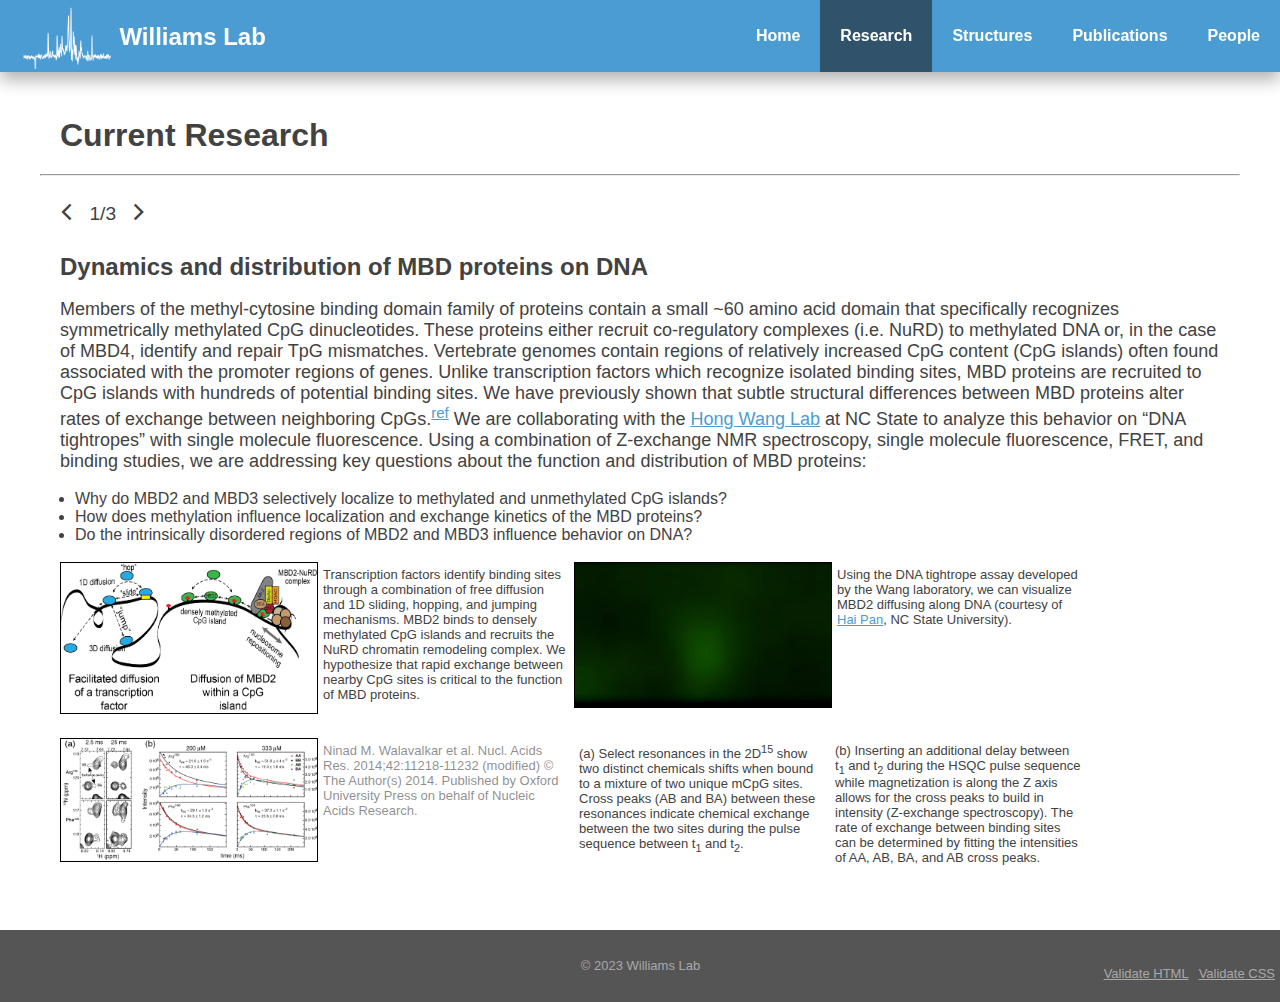
<file: pages/research.html>
<!DOCTYPE html>
<html lang="en">

<head>
    <meta charset="UTF-8">
    <meta http-equiv="X-UA-Compatible" content="IE=edge">
    <meta name="viewport" content="width=device-width, initial-scale=1.0">
    <link rel="stylesheet" href="../styles/styles.css">
    <link rel="stylesheet" href="../styles/research.css">
    <link rel="stylesheet"
        href="https://fonts.googleapis.com/css2?family=Material+Symbols+Outlined:opsz,wght,FILL,GRAD@20..48,100..700,0..1,-50..200" />
    <script src="https://code.jquery.com/jquery-3.6.3.min.js"></script>
    <script src="../scripts/navbar.js" defer></script>
    <script src="../scripts/research.js" defer></script>
    <link rel="apple-touch-icon" sizes="180x180" href="../icons/apple-touch-icon.png">
    <link rel="icon" type="image/png" sizes="32x32" href="../icons/favicon-32x32.png">
    <link rel="icon" type="image/png" sizes="16x16" href="../icons/favicon-16x16.png">
    <link rel="manifest" href="../icons/site.webmanifest">
    <link rel="mask-icon" href="../icons/safari-pinned-tab.svg" color="#5bbad5">
    <meta name="msapplication-TileColor" content="#da532c">
    <meta name="theme-color" content="#ffffff">
    <title>Williams Lab | Research</title>
</head>

<body>
    <nav class="nav">
        <img src="../assets/images/1Dspectrum_black.png" alt="" class="logo">
        <span class="logo-name">Williams Lab</span>
        <span class="material-symbols-outlined menubtn">menu</span>
        <ul class="navlist">
            <li><a href="../">Home</a></li>
            <li><a href="research.html" class="current">Research</a></li>
            <li><a href="structures.html">Structures</a></li>
            <li><a href="publications.html">Publications</a></li>
            <li><a href="people.html">People</a></li>
        </ul>
    </nav>
    <div class="openmenu close">
        <ul>
            <li><a href="../">Home</a></li>
            <li><a href="research.html" class="current">Research</a></li>
            <li><a href="structures.html">Structures</a></li>
            <li><a href="publications.html">Publications</a></li>
            <li><a href="people.html">People</a></li>
        </ul>
    </div>
    <div class="page-container">
        <div id="title" class="content-container">
            <h1>Current Research</h1>
        </div>
        <hr>
        <div class="buttons">
            <span class="material-symbols-outlined prev">chevron_left</span>
            <span class="pageNum"></span>
            <span class="material-symbols-outlined next">chevron_right</span>
        </div>
        <div class="content-container slideshow">
        </div>
    </div>
    <footer>
        <div class="left-foot">
            <p>© 2023 Williams Lab</p>
        </div>
        <div class="right-foot"><span><a target="_blank" href="https://jigsaw.w3.org/css-validator/">Validate
                    CSS</a></span><span><a target="_blank" href="https://validator.w3.org">Validate HTML</a></span>
        </div>
    </footer>
</body>

</html>
</file>
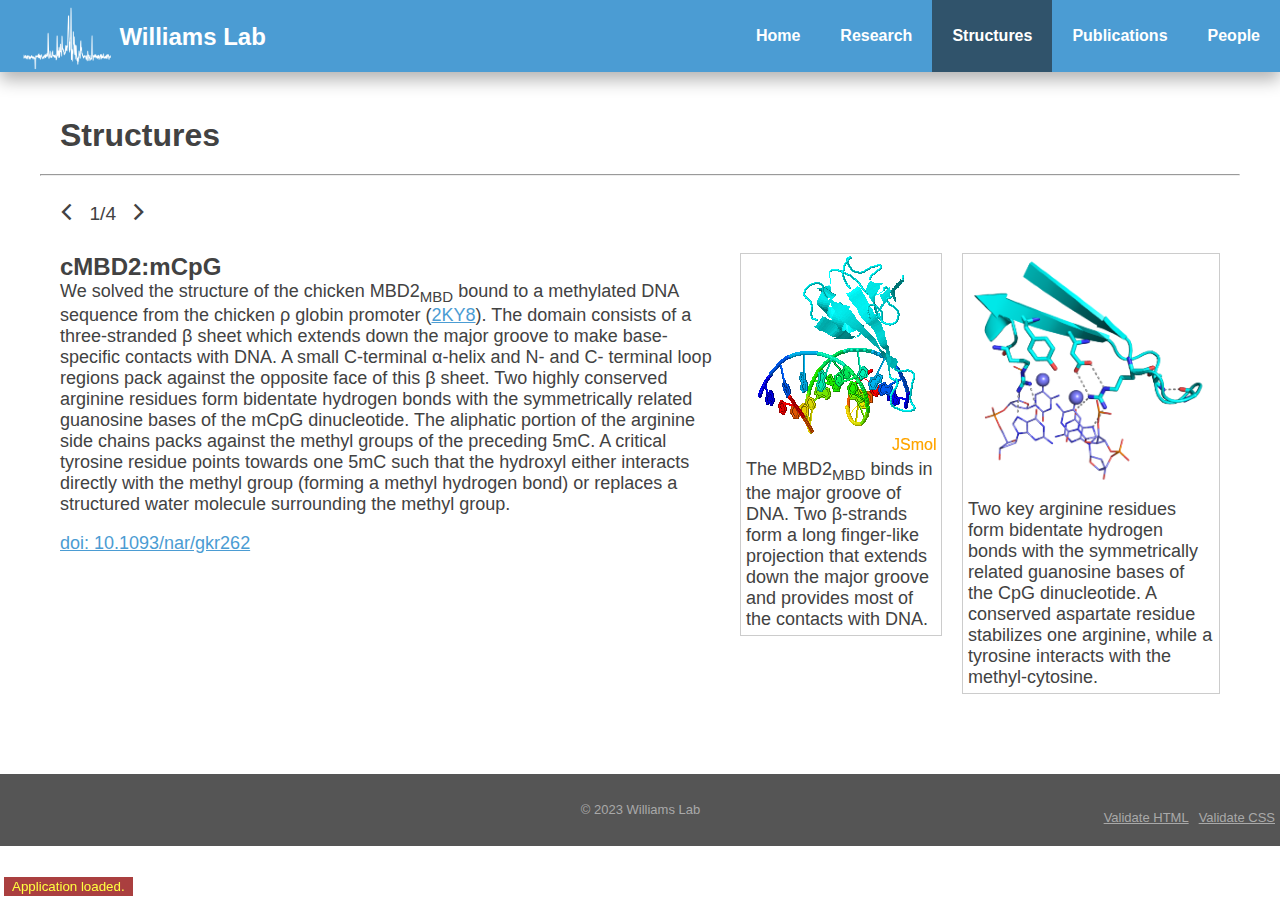
<file: pages/structures.html>
<!DOCTYPE html>
<html lang="en">

<head>
    <meta charset="UTF-8">
    <meta http-equiv="X-UA-Compatible" content="IE=edge">
    <meta name="viewport" content="width=device-width, initial-scale=1.0">
    <link rel="stylesheet" href="../styles/styles.css">
    <link rel="stylesheet" href="../styles/structures.css">
    <link rel="stylesheet"
        href="https://fonts.googleapis.com/css2?family=Material+Symbols+Outlined:opsz,wght,FILL,GRAD@20..48,100..700,0..1,-50..200" />
    <script src="../scripts/navbar.js" defer></script>
    <script src="../scripts/structures.js" defer></script>
    <script src="https://code.jquery.com/jquery-3.6.3.min.js"></script>
    <script src="../jsmol/JSmol.min.nojq.js"></script>
    <link rel="apple-touch-icon" sizes="180x180" href="../icons/apple-touch-icon.png">
    <link rel="icon" type="image/png" sizes="32x32" href="../icons/favicon-32x32.png">
    <link rel="icon" type="image/png" sizes="16x16" href="../icons/favicon-16x16.png">
    <link rel="manifest" href="../icons/site.webmanifest">
    <link rel="mask-icon" href="../icons/safari-pinned-tab.svg" color="#5bbad5">
    <meta name="msapplication-TileColor" content="#da532c">
    <meta name="theme-color" content="#ffffff">
    <title>Williams Lab | Structures</title>
</head>

<body>
    <nav class="nav">
        <img src="../assets/images/1Dspectrum_black.png" alt="" class="logo">
        <span class="logo-name">Williams Lab</span>
        <span class="material-symbols-outlined menubtn">menu</span>
        <ul class="navlist">
            <li><a href="../">Home</a></li>
            <li><a href="research.html">Research</a></li>
            <li><a href="structures.html" class="current">Structures</a></li>
            <li><a href="publications.html">Publications</a></li>
            <li><a href="people.html">People</a></li>
        </ul>
    </nav>
    <div class="openmenu close">
        <ul>
            <li><a href="../">Home</a></li>
            <li><a href="research.html">Research</a></li>
            <li><a href="structures.html" class="current">Structures</a></li>
            <li><a href="publications.html">Publications</a></li>
            <li><a href="people.html">People</a></li>
        </ul>
    </div>
    <div class="page-container">
        <div id="title" class="content-container">
            <h1>Structures</h1>
        </div>
        <hr>
        <div class="buttons">
            <span class="material-symbols-outlined prev">chevron_left</span>
            <span class="pageNum"></span>
            <span class="material-symbols-outlined next">chevron_right</span>
        </div>
        <div id="cMBD2" class="content-container">
            <span class="right"><img src="../assets/images/MBD2intfc.png" alt="">
                <p class="image-2">Two key arginine residues form bidentate hydrogen bonds with the
                    symmetrically related
                    guanosine bases of
                    the CpG dinucleotide. A conserved aspartate residue stabilizes one arginine, while a tyrosine
                    interacts
                    with the methyl-cytosine.</p>
            </span>
            <span class="right">
                <script class="jmol" src="../structures/2ky8.js"></script> <!-- creates a 3D viewer using the open source project Jmol/JSmol for viewing protein structures -->
                <p class="image-1">The MBD2<sub>MBD</sub> binds in the major groove of DNA. Two
                    β-strands form a long
                    finger-like projection
                    that
                    extends down the major groove and provides most of the contacts with DNA.</p>
            </span>
            <h2>cMBD2:mCpG</h2>
            <p>We solved the structure of the chicken MBD2<sub>MBD</sub> bound to a methylated DNA sequence from the
                chicken ρ globin promoter (<a class="link"
                    href="http://www.rcsb.org/pdb/explore/explore.do?structureId=2KY8">2KY8</a>). The domain consists of
                a three-stranded β sheet which extends down the major groove to make base-specific contacts with DNA. A
                small C-terminal α-helix and N- and C- terminal loop regions pack against the opposite face of this β
                sheet. Two highly conserved arginine residues form bidentate hydrogen bonds with the symmetrically
                related guanosine bases of the mCpG dinucleotide. The aliphatic portion of the arginine side chains
                packs against the methyl groups of the preceding 5mC. A critical tyrosine residue points towards one 5mC
                such that the hydroxyl either interacts directly with the methyl group (forming a methyl hydrogen bond)
                or replaces a structured water molecule surrounding the methyl group.</p>
            <br>
            <p><a class="link" target="_blank" href="http://nar.oxfordjournals.org/content/39/15/6741.long">doi:
                    10.1093/nar/gkr262</a></p>
        </div>
        <div id="coiled-coil" class="content-container">
            <span class="right"><img src="../assets/images/p66aMBD2_knobsholes.png" alt="">
                <p class="image-2">Hydrophobic “knobs” fit into “holes” as the two helices wrap around
                    one another. Key
                    charge interactions stabilize the complex and promote the anti-parallel arrangement.</p>
            </span>
            <span class="right">
                <script class="jmol" src="../structures/2l2l.js"></script>
                <p class="image-1">The <span class="cyan">MBD2</span> and <span class="purple">p66&alpha;</span>
                    proteins
                    from the NuRD complex form a canonical anti-parallel
                    heterodimeric coiled-coil complex.</p>
            </span>
            <h2>p66&alpha;:MBD2 coiled-coil complex</h2>
            <p>Based on previous work we postulated and showed that the coiled-coil domains of MBD2 and p66&alpha; form
                a
                stable heterodimeric complex. These domains bind one another with high affinity (~20 nM) yet largely
                remained as monomers in isolation. We determined the solution structure of p66&alpha;:MBD2 (<a
                    class="link" href="http://www.rcsb.org/pdb/explore/explore.do?structureId=2L2L">2L2L</a>) which
                revealed a
                canonical anti-parallel coiled-coil complex with the typical “knobs into holes” hydrophobic interface
                stabilized by specific ionic interacions.</p>
            <br>
            <p>Based on this structure, we then showed that the p66&alpha; coiled-coil peptide could block the formation
                of
                the native NuRD complex and inhibit methylation-dependent gene silencing. This observation raises the
                possibility that a cell penetrating peptide or peptide mimetic could be developed for the treatment of
                cancer and β-hemoglobinopathies.</p>
            <br>
            <p><a class="link" target="_blank"
                    href="http://www.pnas.org/content/108/18/7487.long">doi:10.1073/pnas.1015341108</a>,<br><a
                    class="link" target="_blank"
                    href="http://www.jbc.org/content/288/5/3419.long">doi:10.1074/jbc.M112.431346</a>
            </p>
        </div>
        <div id="MBD3" class="content-container">
            <span class="right"><img src="../assets/images/MBD2vsMBD3.png" alt="">
                <p class="image-2">An overlay of <span class="purple">MBD3<sub>MBD</sub></span> with <span
                        class="green">MBD2<sub>MBD</sub></span> shows the structural similarity. A key difference
                    between the two domains involves a tyrosine to phenylalanine change in MBD3 which reduces
                    methylation specificity.</p>
            </span>
            <span class="right">
                <script class="jmol" src="../structures/2mb7.js"></script>
                <p class="image-1">The MBD3<sub>MBD</sub> adopts a the typical MBD fold with the central two strands of
                    a β-sheet forming a finger-like projection to extend down the major groove. NMR data, however,
                    indicated that the domain exchanged rapidly between CpG specific and non-specific binding modes.</p>
            </span>
            <h2>MBD3:hmCpG</h2>
            <p>We solved the sructure of MBD3<sub>MBD</sub> bound to DNA with a central hydroxymethylated CpG
                dinucleotide (<a class="link" target="_blank"
                    href="http://www.rcsb.org/pdb/explore/explore.do?structureId=2MB7">2MB7</a>). The
                domain architecture is very similar to other MBDs (for comparison <b><span
                        class="purple">MBD3<sub>MBD</sub></span></b> is aligned to <b><span
                        class="green">MBD2<sub>MBD</sub></span></b> on DNA). The critical sequence specific
                tyrosine has been changed to a phenylalinine in MBD3 leading to a lack of methylation selectivity. As
                might be expected from the relative lack of sequence specificity, we found that MBD3<sub>MBD</sub> did
                not localize to a single binding site on the DNA but distributed between (m)CpG specific and
                non-specific binding modes.</p>
            <br>
            <p>We used chemical shift and residual dipolar coupling analyses to characterize the distribution of
                MBD3<sub>MBD</sub> on DNA. We found that MBD3<sub>MBD</sub> preferentially localizes to methylated CpG
                sites as compared to unmethylated and hydroxymethylated CpGs. Chemical shift changes also indicated that
                MBD3 slightly favored CpG and hmCpG sites as compared to non-specific DNA interaction. Localization
                depends on the density of (m)CpG sites such that the fraction bound to a mCpG goes down as the length of
                the DNA is increased.</p>
            <br>
            <span class="left"><img src="../assets/images/MBD3dist.png" alt="">
                <p class="image-3">MBD3<sub>MBD</sub> exchanges between <span class="red"> methylated </span> and <span
                        class="purple">unmethylated
                    </span> sites along the DNA, spending more time on the methylated site.</p>
            </span>
            <p>These findings lead to a model in which MBD3<sub>MBD</sub> distributes unevenly along the DNA, favoring
                sequences that contain multiple methylated and unmethylated CpG sites. In contrast, MBD2<sub>MBD</sub>
                exclusively localizes to methylated CpGs when DNA is methylated and more strongly localizes to
                unmethylated CpGs as compared to MBD3<sub>MBD</sub>. This model of MBD2/3 distribution on DNA correlates
                with recent studies showing that both MBD2 and MBD3 localize to unmethylated CpG islands while MBD2 more
                exclusively localizes to methylated CpG islands.</p>
            <br>
            <p><a class="link" target="_blank"
                    href="http://www.jbc.org/content/289/3/1294">doi:10.1074/jbc.M113.512236</a></p>
        </div>
        <div id="MBD4" class="content-container">
            <span class="right"><img src="../assets/images/MBD4Y109.png" alt="">
                <p class="image-2">A key tyrosine residue adopts a unique conformation in MBD4<sub>MBD</sub> such that
                    the sidechain points towards the phosphate backbone as opposed to interacting with the
                    methyl-cytosine as in <span class="pink">MeCP2<sub>MBD</sub></span> and other MBDs.</p>
            </span>
            <span class="right">
                <script class="jmol" src="../structures/2moe.js"></script>
                <p class="image-1">The MBD4<sub>MBD</sub> adopts a canonical MBD fold and binds to DNA with a similar
                    orientation as MBD2<sub>MBD</sub>.</p>
            </span>
            <h2>MBD4:mCpG</h2>
            <p>We determined the solution structure of MBD4<sub>MBD</sub> bound to methylated DNA (<a class="link"
                    target="_blank" href="http://www.rcsb.org/pdb/explore/explore.do?structureId=2MOE">2MOE</a>).
                Similar to
                MeCP2<sub>MBD</sub>. the MBD4<sub>MBD</sub> contains a small insertion that leads to a longer C-terminal
                &alpha;-helix and larger hydrophobic core. Unlike other MBDs, however, the key tyrosine residue in
                MBD4<sub>MBD</sub> does not interact with the mC but is rotated towards the phosphate backbone. In the
                figures to the right, the orientation of Tyr<sup>109</sup> of MBD4 is compared to the equivalent
                Tyr<sup>123</sup> of MeCP2 which does interact with the mC. This relatively subtle structural change in
                MBD4<sub>MBD</sub> leads to an overall reduced binding affinity and selectivity for methylated DNA.</p>
            <br>
            <p>Unlike other members of the MBD family, MBD4 contains enzymatic activity within a C-terminal glycosylase
                domain (MBD4<sub>GD</sub>). The MBD4<sub>GD</sub> recognizes TpG·mCpG mismatches that arise from
                spontaneous deamination of mC. The N-terminal MBD4<sub>MBD</sub> is separated from the MBD4<sub>GD</sub>
                by approximately 300 amino acids which suggest that the MBD4<sub>MBD</sub> recruits the protein to
                methylated DNA and allows the MBD<sub>GD</sub> to identify and repair nearby mismatches. We have
                recently characterized inter- and intra-molecular exchange of MBD4<sub>MBD</sub> and found that this
                domain more efficiently exchanges between mCpG sites along the same DNA molecule as compared to separate
                DNA molecules. These observations are consistent with our model of MBD4<sub>MBD</sub> in which the
                primary function of this domain is to localize the protein to regions enriched for mCpG and then to
                rapidly exchange among binding sites.</p>
        </div>
    </div>
    <footer>
        <div class="left-foot">
            <p>© 2023 Williams Lab</p>
        </div>
        <div class="right-foot"><span><a target="_blank" href="https://jigsaw.w3.org/css-validator/">Validate
                    CSS</a></span><span><a target="_blank" href="https://validator.w3.org">Validate HTML</a></span>
        </div>
    </footer>
</body>

</html>
</file>
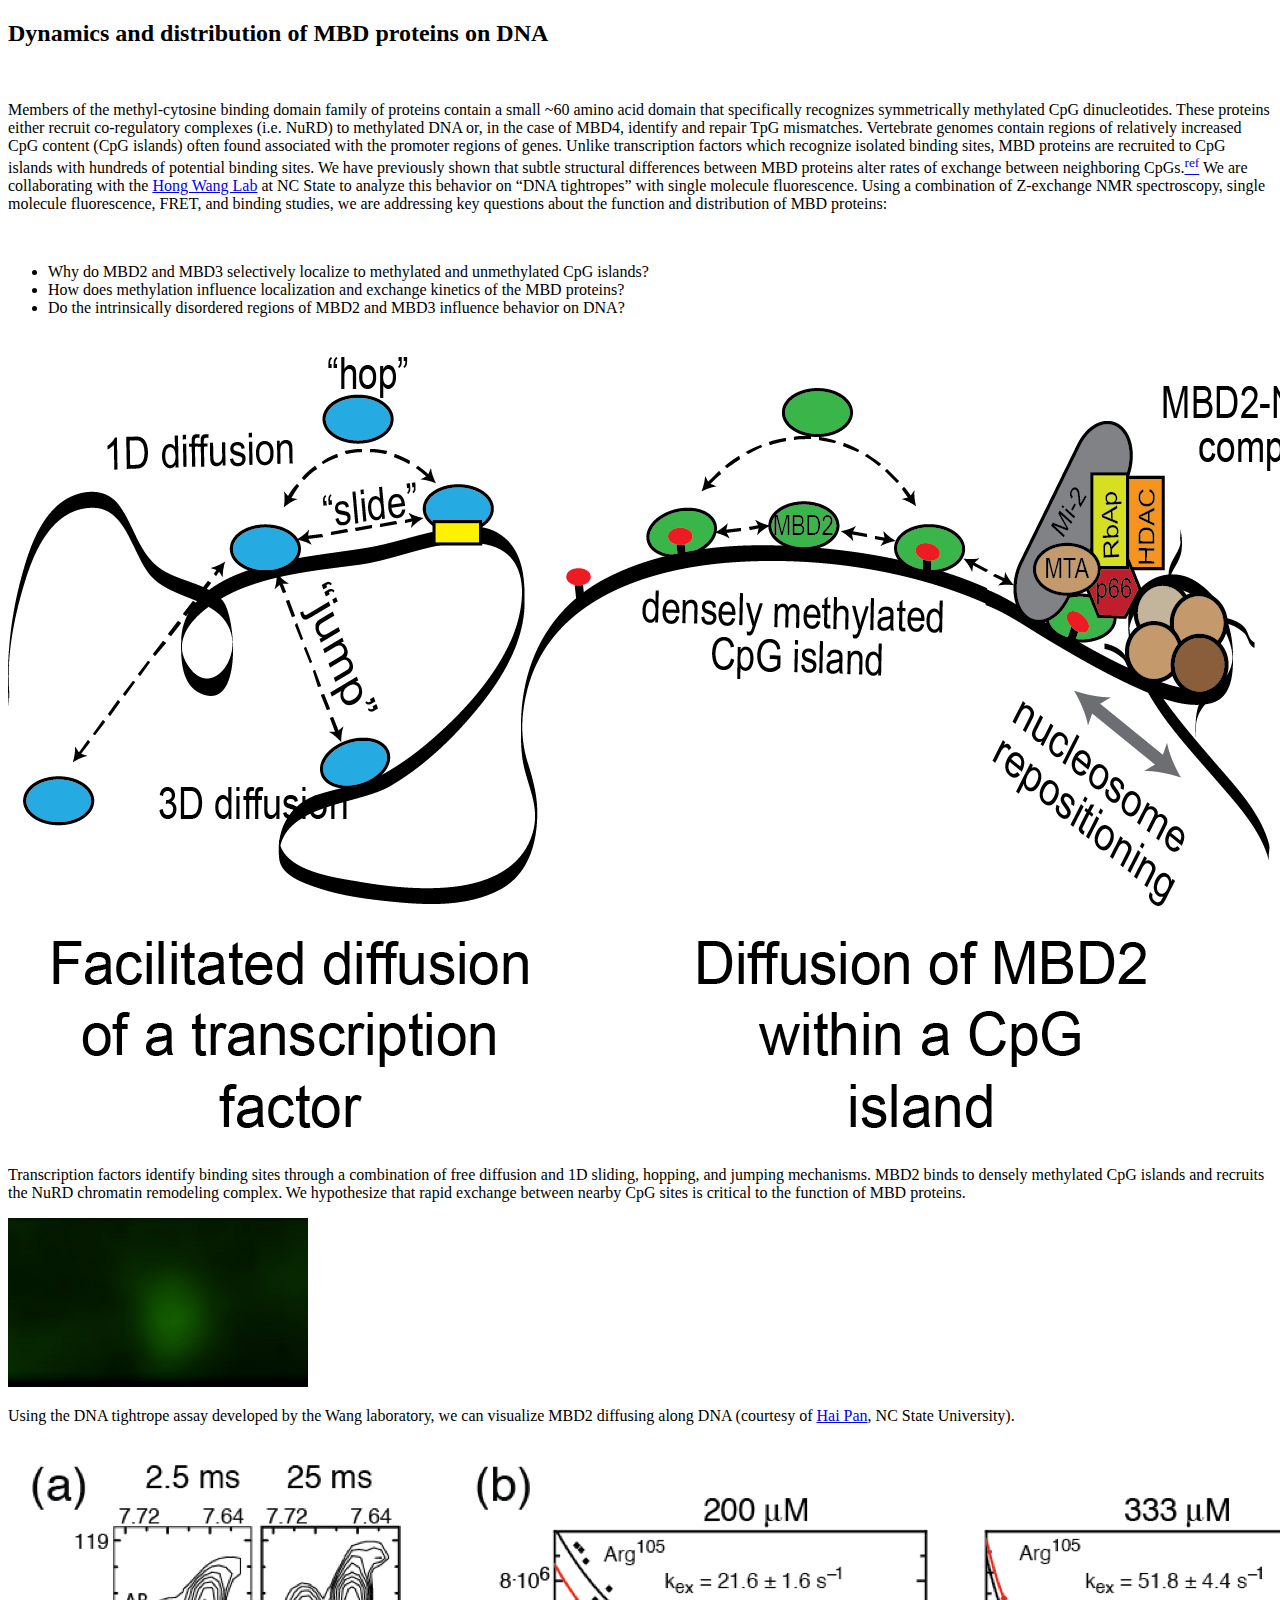
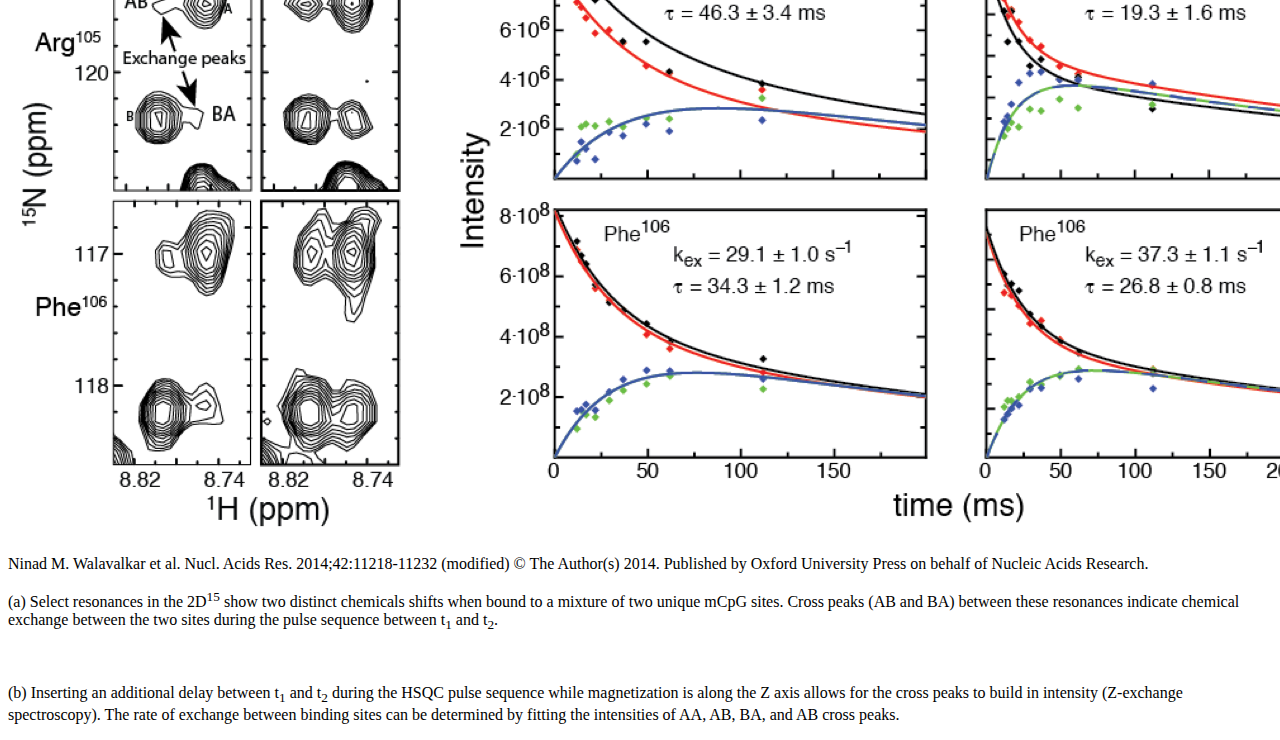
<file: research/MBDproteins.html>
<!DOCTYPE html>
<h2>Dynamics and distribution of MBD proteins on DNA</h2>
<br>
<div>
    <p>Members of the methyl-cytosine binding domain family of proteins contain a small ~60 amino acid domain that
        specifically recognizes symmetrically methylated CpG dinucleotides. These proteins either recruit co-regulatory
        complexes (i.e. NuRD) to methylated DNA or, in the case of MBD4, identify and repair TpG mismatches. Vertebrate
        genomes contain regions of relatively increased CpG content (CpG islands) often found associated with the
        promoter
        regions of genes. Unlike transcription factors which recognize isolated binding sites, MBD proteins are
        recruited to
        CpG islands with hundreds of potential binding sites. We have previously shown that subtle structural
        differences
        between MBD proteins alter rates of exchange between neighboring CpGs.<a class="link ref" target="_blank"
            href="http://nar.oxfordjournals.org/content/42/17/11218.long"><sup>ref</sup></a> We are collaborating with
        the
        <a class="link" target="_blank" href="https://www.physics.ncsu.edu/wang/">Hong Wang Lab</a> at NC State to
        analyze
        this behavior on “DNA
        tightropes” with single molecule fluorescence. Using a combination of Z-exchange NMR spectroscopy, single
        molecule
        fluorescence, FRET, and binding studies, we are addressing key questions about the function and distribution of
        MBD
        proteins:
    </p>
    <br>
    <ul>
        <li>Why do MBD2 and MBD3 selectively localize to methylated and unmethylated CpG islands?</li>
        <li>How does methylation influence localization and exchange kinetics of the MBD proteins?</li>
        <li>Do the intrinsically disordered regions of MBD2 and MBD3 influence behavior on DNA?</li>
    </ul>
    <br>
    <span class="left side"><a href="../assets/images/SlidingModelnew.png" target="_blank"><img
                src="../assets/images/SlidingModelnew.png" alt=""></a>
        <p class="image-2">Transcription factors identify binding sites through a combination of free diffusion and 1D
            sliding, hopping, and jumping mechanisms. MBD2 binds to densely methylated CpG islands and recruits the NuRD
            chromatin remodeling complex. We hypothesize that rapid exchange between nearby CpG sites is critical to the
            function of MBD proteins.</p>
    </span>
    <span class="left side"><a href="../assets/images/ezgif.com-gif-maker-2.gif" target="_blank"><img
                src="../assets/images/ezgif.com-gif-maker-2.gif" alt=""></a>
        <p class="image-2">Using the DNA tightrope assay developed by the Wang laboratory, we can visualize MBD2
            diffusing
            along DNA (courtesy of <a class="link" target="_blank"
                href="https://www.physics.ncsu.edu/people/pd_pan.php">Hai
                Pan</a>, NC State University).</p>
    </span>
</div>
<br>

<span class="side"><a href="../assets/images/MBD4_Zexchange.png" target="_blank"><img
            src="../assets/images/MBD4_Zexchange.png" alt=""></a>
    <p class="image-2 credit">Ninad M. Walavalkar et al. Nucl. Acids Res. 2014;42:11218-11232 (modified) © The Author(s)
        2014.
        Published by Oxford University Press on behalf of Nucleic Acids Research.</p>
    <div class="side no-border">
        <p class="image-2">(a) Select resonances in the 2D<sup>15</sup> show two distinct chemicals shifts when bound to
            a
            mixture of two unique mCpG sites. Cross peaks (AB and BA) between these resonances indicate chemical
            exchange
            between the two sites during the pulse sequence between t<sub>1</sub> and t<sub>2</sub>.</p><br>
        <p class="image-2">(b) Inserting an additional delay between t<sub>1</sub> and t<sub>2</sub> during the HSQC
            pulse
            sequence while magnetization is along the Z axis allows for the cross peaks to build in intensity
            (Z-exchange
            spectroscopy). The rate of exchange between binding sites can be determined by fitting the intensities of
            AA,
            AB, BA, and AB cross peaks.</p>
    </div>
</span>
</file>
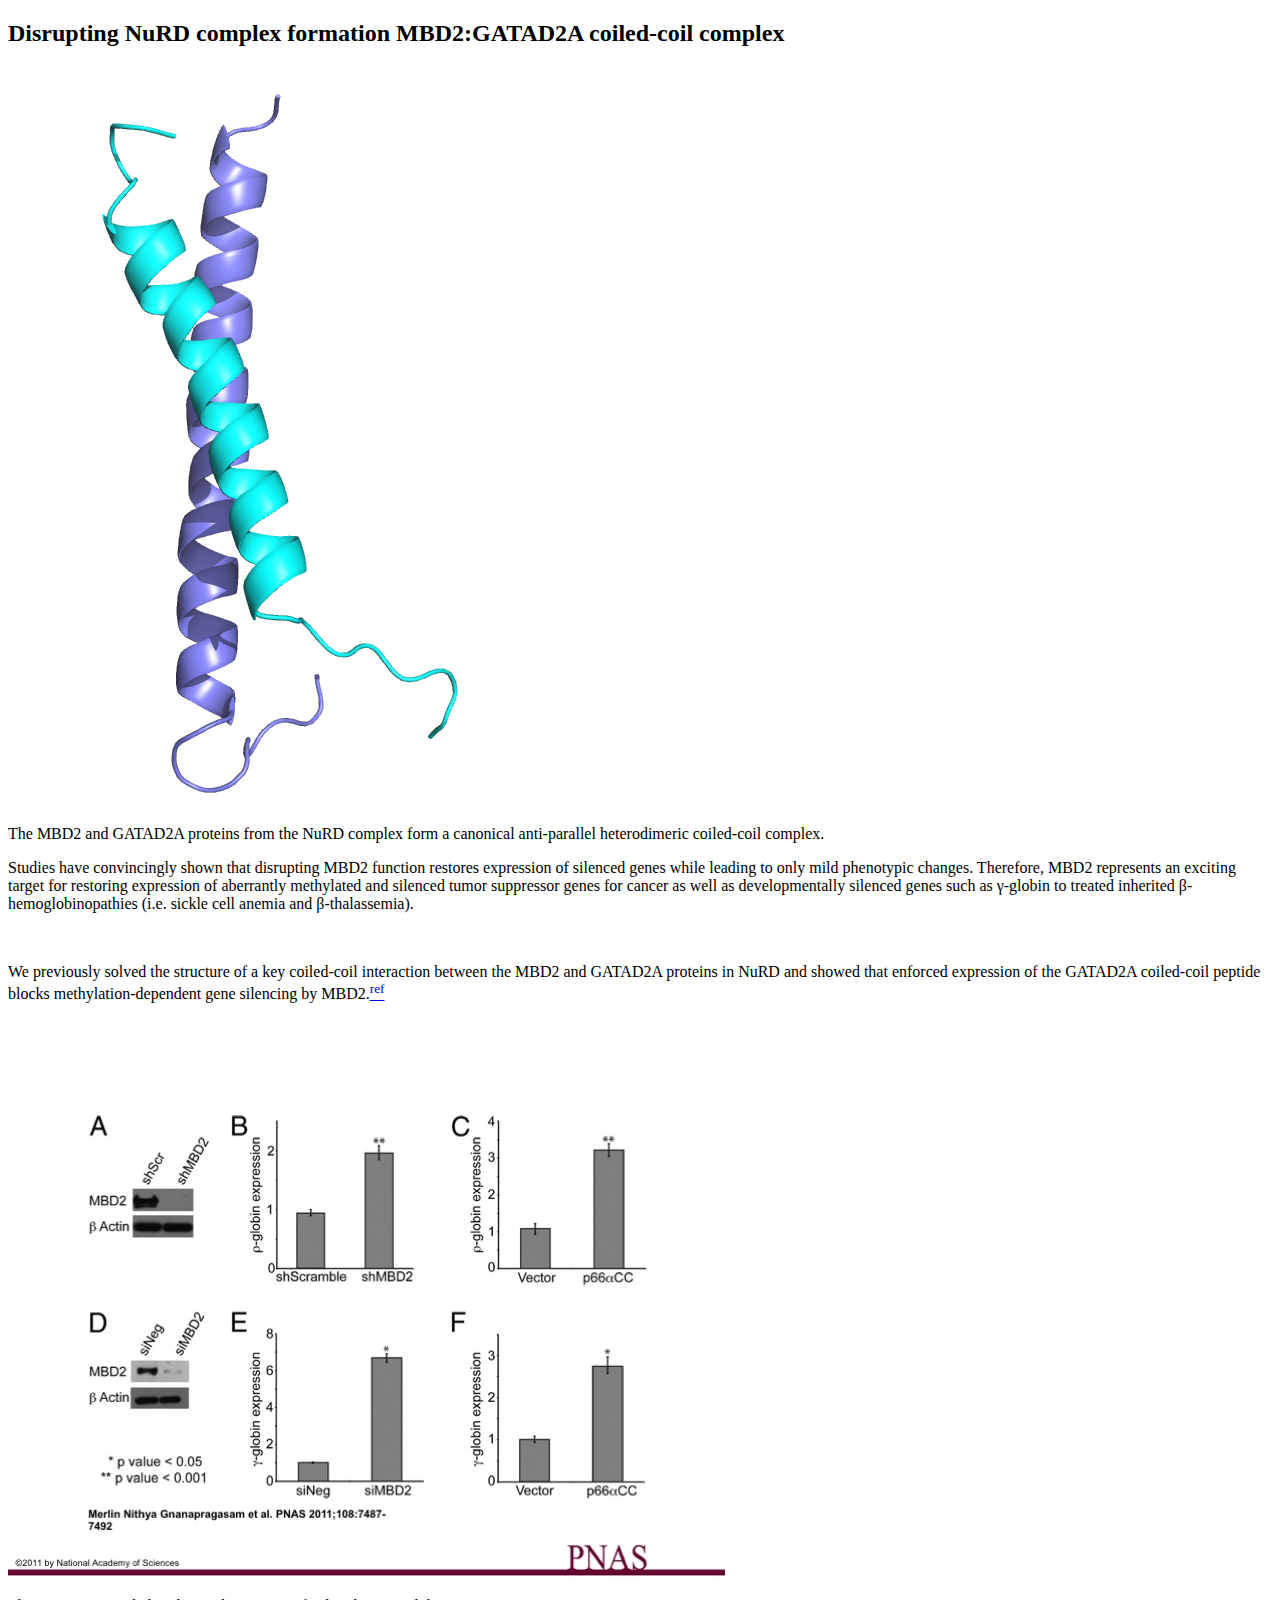
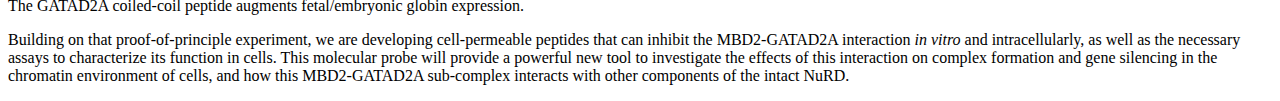
<file: research/NuRD-disruption.html>
<!DOCTYPE html>
<h2>Disrupting NuRD complex formation MBD2:GATAD2A coiled-coil complex</h2>
<br>
<div>
    <span class="right"><a target="_blank" href="../assets/images/p66aMBD2_complex.png"><img
                src="../assets/images/p66aMBD2_complex.png" alt=""></a>
        <p class="image-2">The <span class="cyan">MBD2</span> and <span class="purple">GATAD2A</span> proteins from the
            NuRD complex form a canonical anti-parallel heterodimeric coiled-coil complex.</p>
    </span>
    <p>Studies have convincingly shown that disrupting MBD2 function restores expression of silenced genes while leading
        to only mild phenotypic changes. Therefore, MBD2 represents an exciting target for restoring expression of
        aberrantly methylated and silenced tumor suppressor genes for cancer as well as developmentally silenced genes
        such as &gamma;-globin to treated inherited β-hemoglobinopathies (i.e. sickle cell anemia and β-thalassemia).
    </p>
    <br>
    <p>We previously solved the structure of a key coiled-coil interaction between the MBD2 and GATAD2A proteins in NuRD
        and showed that enforced expression of the GATAD2A coiled-coil peptide blocks methylation-dependent gene
        silencing by MBD2.<a class="link ref" target="_blank"
            href="http://www.pnas.org/content/108/18/7487"><sup>ref</sup></a></p><br>
    <span class="left side">
        <div><a target="_blank" href="../assets/images/p66_inhibition_of_gamma_globin.jpg"><img
                    src="../assets/images/p66_inhibition_of_gamma_globin.jpg" alt=""></a>
            <p class="image-2">The GATAD2A coiled-coil peptide augments fetal/embryonic globin expression.</p>
        </div>
        <p class="image-2">Building on that proof-of-principle experiment, we are developing cell-permeable peptides
            that can inhibit the MBD2-GATAD2A interaction <i>in vitro</i> and intracellularly, as well as the necessary
            assays
            to characterize its function in cells. This molecular probe will provide a powerful new tool to investigate
            the effects of this interaction on complex formation and gene silencing in the chromatin environment of
            cells, and how this MBD2-GATAD2A sub-complex interacts with other components of the intact NuRD.</p>
    </span>
</div>
</file>
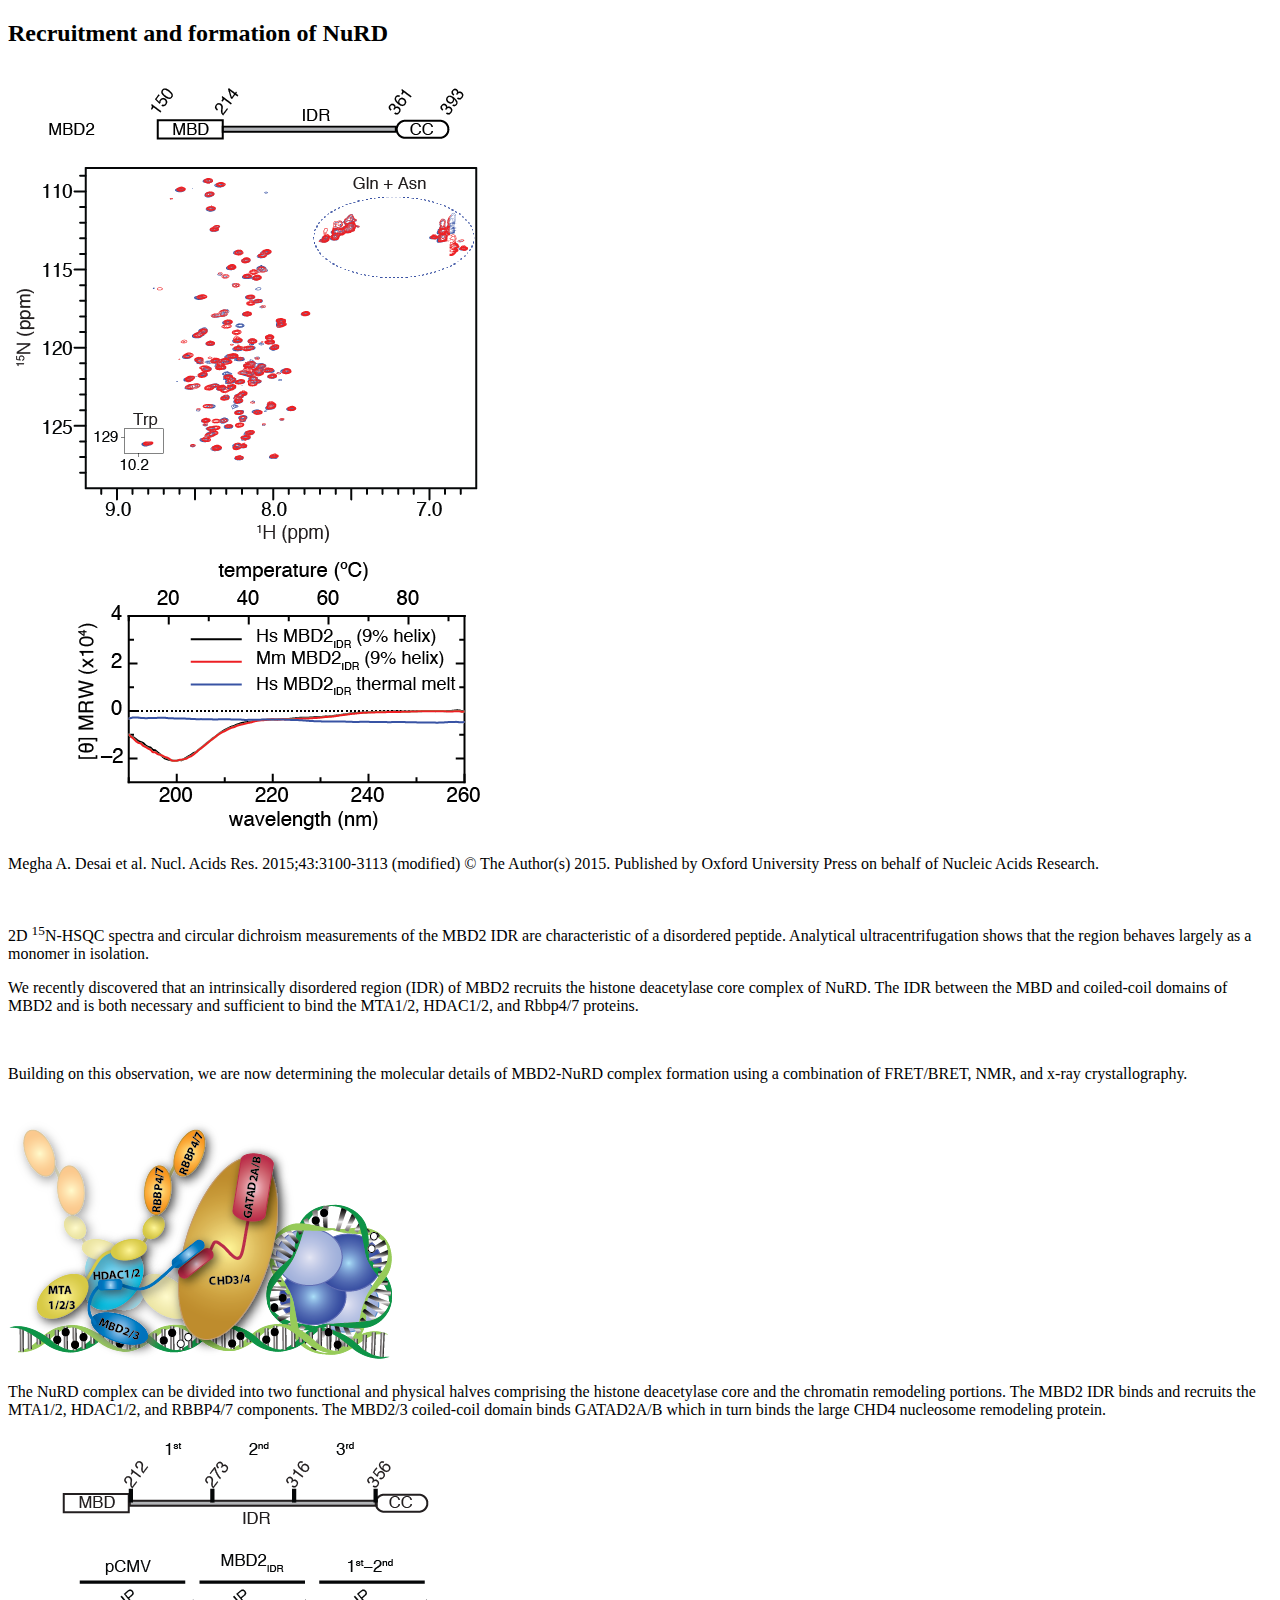
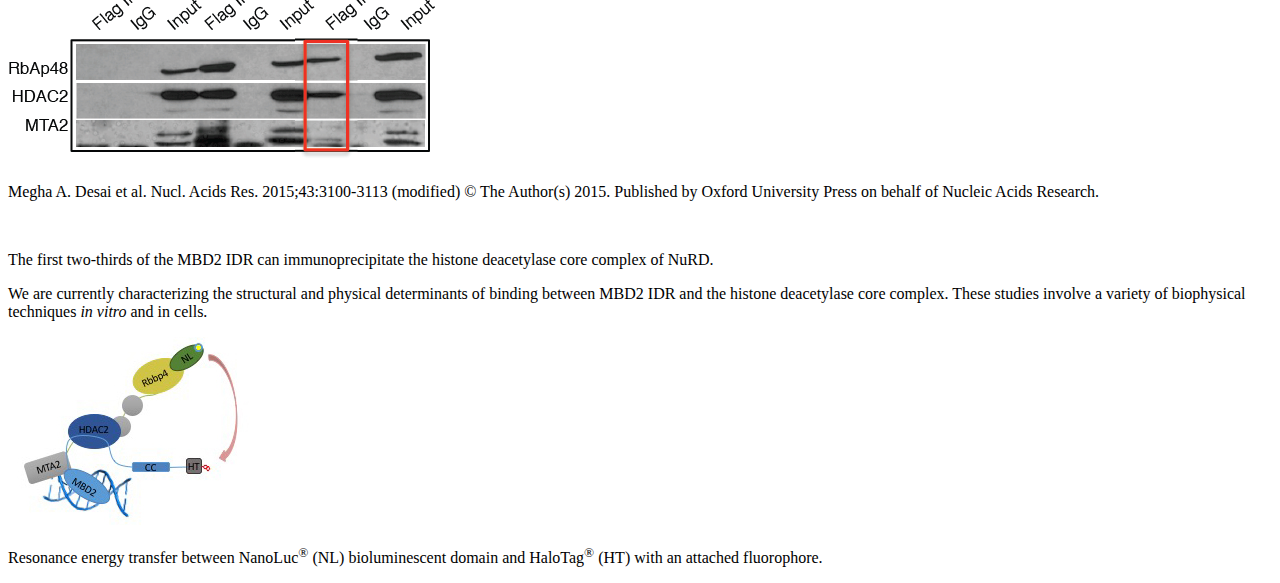
<file: research/NuRD-recruitment.html>
<!DOCTYPE html>
<h2>Recruitment and formation of NuRD</h2>
<br>
<div>
    <span class="right"><a target="_blank" href="../assets/images/IDR_HSQC.png"><img src="../assets/images/IDR_HSQC.png"
                alt=""></a>
        <p class="image-2 credit">Megha A. Desai et al. Nucl. Acids Res. 2015;43:3100-3113 (modified) © The Author(s)
            2015. Published by Oxford University Press on behalf of Nucleic Acids Research.</p><br>
        <p class="image-2">2D <sup>15</sup>N-HSQC spectra and circular dichroism measurements of the MBD2 IDR are
            characteristic of a disordered peptide. Analytical ultracentrifugation shows that the region behaves largely
            as a monomer in isolation.</p>
    </span>
    <p>We recently discovered that an intrinsically disordered region (IDR) of MBD2 recruits the histone deacetylase
        core complex of NuRD. The IDR between the MBD and coiled-coil domains of MBD2 and is both necessary and
        sufficient to bind the MTA1/2, HDAC1/2, and Rbbp4/7 proteins.</p>
    <br>
    <p>Building on this observation, we are now determining the molecular details of MBD2-NuRD complex formation using a
        combination of FRET/BRET, NMR, and x-ray crystallography.</p>
    <br>
    <span class="left side"><a target="_blank" href="../assets/images/NuRD.png"><img src="../assets/images/NuRD.png"
                alt=""></a>
        <p class="image-2">The NuRD complex can be divided into two functional and physical halves comprising the
            histone deacetylase core and the chromatin remodeling portions. The MBD2 IDR binds and recruits the MTA1/2,
            HDAC1/2, and RBBP4/7 components. The MBD2/3 coiled-coil domain binds GATAD2A/B which in turn binds the large
            CHD4 nucleosome remodeling protein.</p>
    </span>
    <span class="left side">
        <div><a target="_blank" href="../assets/images/MBD2IDR_IP.png"><img src="../assets/images/MBD2IDR_IP.png"
                    alt=""></a>
            <p class="image-2 credit">Megha A. Desai et al. Nucl. Acids Res. 2015;43:3100-3113 (modified) © The
                Author(s)
                2015. Published by Oxford University Press on behalf of Nucleic Acids Research.</p>
        </div><br>
        <div>
            <p class="image-2">The first two-thirds of the MBD2 IDR can immunoprecipitate the histone deacetylase core
                complex of NuRD.<br>
            <p class="image-2">We are currently characterizing the structural and physical determinants of binding
                between
                MBD2 IDR and the histone deacetylase core complex. These studies involve a variety of biophysical
                techniques
                <i>in vitro</i> and in cells.
            </p>
            </p>
        </div>
    </span>
    <span class="no-float"><a target="_blank" href="../assets/images/NanoBRET.jpg"><img
                src="../assets/images/NanoBRET.jpg" alt=""></a>
        <p class="image-2">Resonance energy transfer between NanoLuc<sup>®</sup> (NL) bioluminescent domain and
            HaloTag<sup>®</sup> (HT) with
            an attached fluorophore.</p>
    </span>
</div>
</file>
<file: styles/styles.css>
:root {
  --text-color-main: rgb(66, 66, 66);
  --unc-blue: #4b9cd3;
  --unc-blue-alt: #30536b;
}

* {
  margin: 0;
  padding: 0;
  font-family: "Roboto", sans-serif;
  color: var(--text-color-main);
  scroll-behavior: smooth;
  cursor: default;
}

.material-symbols-outlined {
  font-variation-settings: "FILL" 0, "wght" 500, "GRAD" 0, "opsz" 48;
}

@font-face {
  font-family: "Roboto", sans-serif;
  src: url("https://fonts.googleapis.com/css2?family=Roboto&display=swap");
}

html {
  overflow-y: overlay;
  overflow-x: hidden;
}

::-webkit-scrollbar {
  width: 8px;
}

::-webkit-scrollbar-track {
  background: transparent;
  margin: 8vh 0 8vh 0;
}

::-webkit-scrollbar-thumb {
  background: #888;
  height: 20px;
}

::-webkit-scrollbar-thumb:hover {
  background: #555;
}

.page-container {
  padding: 0px 40px 40px 40px;
}

.content-container {
  padding: 20px;
  display: inline-block;
}

.content-container span img {
  width: 20vw;
  min-width: 200px;
}

.content-container span p.image-1 {
  width: 190px;
  padding: 5px;
}

p.image-2,
p.image-3 {
  width: calc(20vw - 10px);
  min-width: 190px;
  padding: 5px;
  margin: 0;
}

.credit {
  font-size: small;
  color: rgba(66, 66, 66, 0.6);
}

canvas {
  z-index: 1;
}

span.right {
  float: right;
  margin: 0 0 20px 20px;
}

span.left {
  float: left;
  margin-right: 20px;
}

p {
  font-size: x-large;
}

hr.soft {
  border-color: rgba(188, 188, 188, 0.2);
}

nav {
  height: 8vh;
  width: 100%;
  background-color: var(--unc-blue);
  margin-bottom: 25px;
  position: sticky;
  top: 0;
  box-shadow: 0 0.5rem 1rem rgba(0, 0, 0, 0.3);
  z-index: 9999999;
}

nav img {
  height: 8vh;
  padding: 0 20px;
  padding-right: 5px;
  float: left;
  filter: brightness(0%) saturate(100%) invert(100%);
}

nav span {
  font-weight: bold;
  font-size: 1.5rem;
  margin: 0;
  line-height: 8.2vh;
  color: white;
  cursor: default;
}

nav span.menubtn {
  background: transparent;
  line-height: 8vh;
  font-size: 2rem;
  float: right;
  padding: 0 20px;
  display: none;
  cursor: pointer;
}

nav span.menubtn:hover,
nav span.menubtn.active {
  color: #555;
}

nav ul {
  display: flex;
  margin: 0;
  float: right;
  list-style: none;
}

.openmenu {
  position: sticky;
  top: calc(8vh);
  margin-top: -25px;
  height: 0;
  float: right;
  z-index: 99;
}

.openmenu ul {
  background: var(--unc-blue);
  list-style: none;
  position: sticky;
  box-shadow: 0 0.5rem 1rem rgba(0, 0, 0, 0.3);
}

.openmenu ul li a {
  text-decoration: none;
  display: block;
  color: white;
  cursor: pointer;
  font-weight: bold;
  padding: 20px;
}

.close {
  display: none;
}

nav ul li {
  list-style: none;
}

nav ul li a {
  display: block;
  color: white;
  padding: 0 20px;
  text-decoration: none;
  font-weight: bold;
  line-height: 8vh;
  cursor: pointer;
}

nav ul:last-child {
  padding-right: 0;
}

nav a:hover,
nav a.current, .openmenu a:hover, .openmenu a.current {
  background: var(--unc-blue-alt);
}

.link,
.link sup {
  color: var(--unc-blue);
}

.link:hover,
.link sup:hover {
  background-color: transparent;
  cursor: pointer;
  color: var(--unc-blue-alt);
}

.buttons {
  padding: 20px 0 0 11px;
  user-select: none;
}

.buttons span {
  font-size: xx-large;
  cursor: pointer;
  user-select: none;
}

.buttons span.material-symbols-outlined:hover {
  color: var(--unc-blue);
}

.buttons .pageNum {
  font-size: larger;
  bottom: 8px;
  position: relative;
  padding: 2px;
  cursor: default;
}

.cyan,
.cyan sub {
  color: cyan;
  font-weight: bold;
}

.purple,
.purple sub {
  color: rgb(120, 120, 235);
  font-weight: bold;
}

.green,
.green sub {
  color: green;
  font-weight: bold;
}

.red,
.red sub {
  color: red;
  font-weight: bold;
}

.pink,
.pink sub {
  color: magenta;
  font-weight: bold;
}

footer {
  height: 8vh;
  background-color: #555;
  font-size: small;
  color: rgb(169, 169, 169);
  text-align: center;
}

footer .right-foot,
.right-foot a {
  float: right;
}

footer .right-foot a {
  color: rgb(169, 169, 169);
  padding: 4vh 5px 5px 5px;
  cursor: pointer;
}

footer div {
  width: 50%;
}

footer p {
  font-size: small;
  color: rgb(169, 169, 169);
  position: absolute;
  line-height: 8vh;
  left: 50%;
  margin-left: -59.205px;
}

@media (min-width: 833px) {
  .navlist {
    display: flex;
  }
  html {
    overflow-y: overlay;
  }
}

@media (max-width: 834px) {
  nav span.menubtn {
    display: block;
  }
  p {
    font-size: medium;
  }
  h1 {
    font-size: larger;
  }
  h2 {
    font-size: large;
  }
  .navlist {
    display: none;
  }
  html {
    overflow-y: overlay;
  }
}
</file>
<file: styles/index.css>
.content-container span img {
  width: 40vw;
  border: 3px solid black;
  border-radius: 10px;
}

span.labmembers img {
  width: 40vw;
  border-radius: 10px;
  border: none;
  box-shadow: 0 0.25rem 1rem rgba(0, 0, 0, 0.8);
}

span.gd2a img {
  width: 20vw;
}

ol {
  font-size: larger;
  margin: 0 0 0 20px;
}
</file>
<file: styles/people.css>
p {
  font-size: medium;
}

img.lab-member {
  max-width: 15vw;
  border-radius: 10px;
  box-shadow: 0 0.25rem 1rem rgba(0, 0, 0, 0.8);
  margin-bottom: 10px;
}

.link {
  color: var(--unc-blue);
}

.link:hover {
  background-color: transparent;
  cursor: pointer;
  color: var(--unc-blue-alt);
}
</file>
<file: styles/publications.css>
.pubmed-alert {
  white-space: pre-line;
  background-color: rgba(136, 219, 158, 0.7);
  padding: 5px;
  text-align: center;
  position: relative;
  width: 60vw;
  left: 20%;
  margin: 20px 0 0 0;
}

.pubmed-alert p {
  font-size: medium;
  margin: 0 20px 0 20px;
}

span.xclose {
  z-index: 100;
  position: absolute;
  right: 0%;
  margin: 0 5px 0 0;
  cursor: pointer;
}

span.xclose2 {
  z-index: 100;
  position: absolute;
  margin: 0 0 0 5px;
  left: 0%;
  cursor: pointer;
  visibility: hidden;
}
</file>
<file: styles/research.css>
.content-container span.right,
span.left,
span.no-float {
  margin: 0 0 20px 0;
}

p {
  font-size: large;
}

.ref {
  text-decoration: none;
}

.link sup {
  text-decoration: underline;
  color: var(--unc-blue);
  cursor: pointer;
}

.slideshow {
  max-width: 100%;
}

.slideshow ul {
  margin: 0 0 0 15px;
}

.slideshow img {
  width: 30vw;
  border: 0.1rem solid black;
}

.slideshow img:hover {
  cursor: pointer;
}

.side,
.side-reverse {
  display: inline-flex;
  flex-direction: row;
  flex-wrap: wrap;
  text-align: start;
}

span p {
  font-size: small;
}

.side-reverse {
  flex-direction: row-reverse;
  text-align: end;
}

.side span {
  flex-wrap: wrap;
  flex-direction: column;
}

.no-border {
  border: none;
}

.no-float {
  display: inline-flex;
  flex-direction: column;
}
</file>
<file: styles/structures.css>
.content-container span.right,
span.left {
  border: 0.1rem solid rgba(0, 0, 0, 0.2);
}

p {
  font-size: large;
}
</file>
